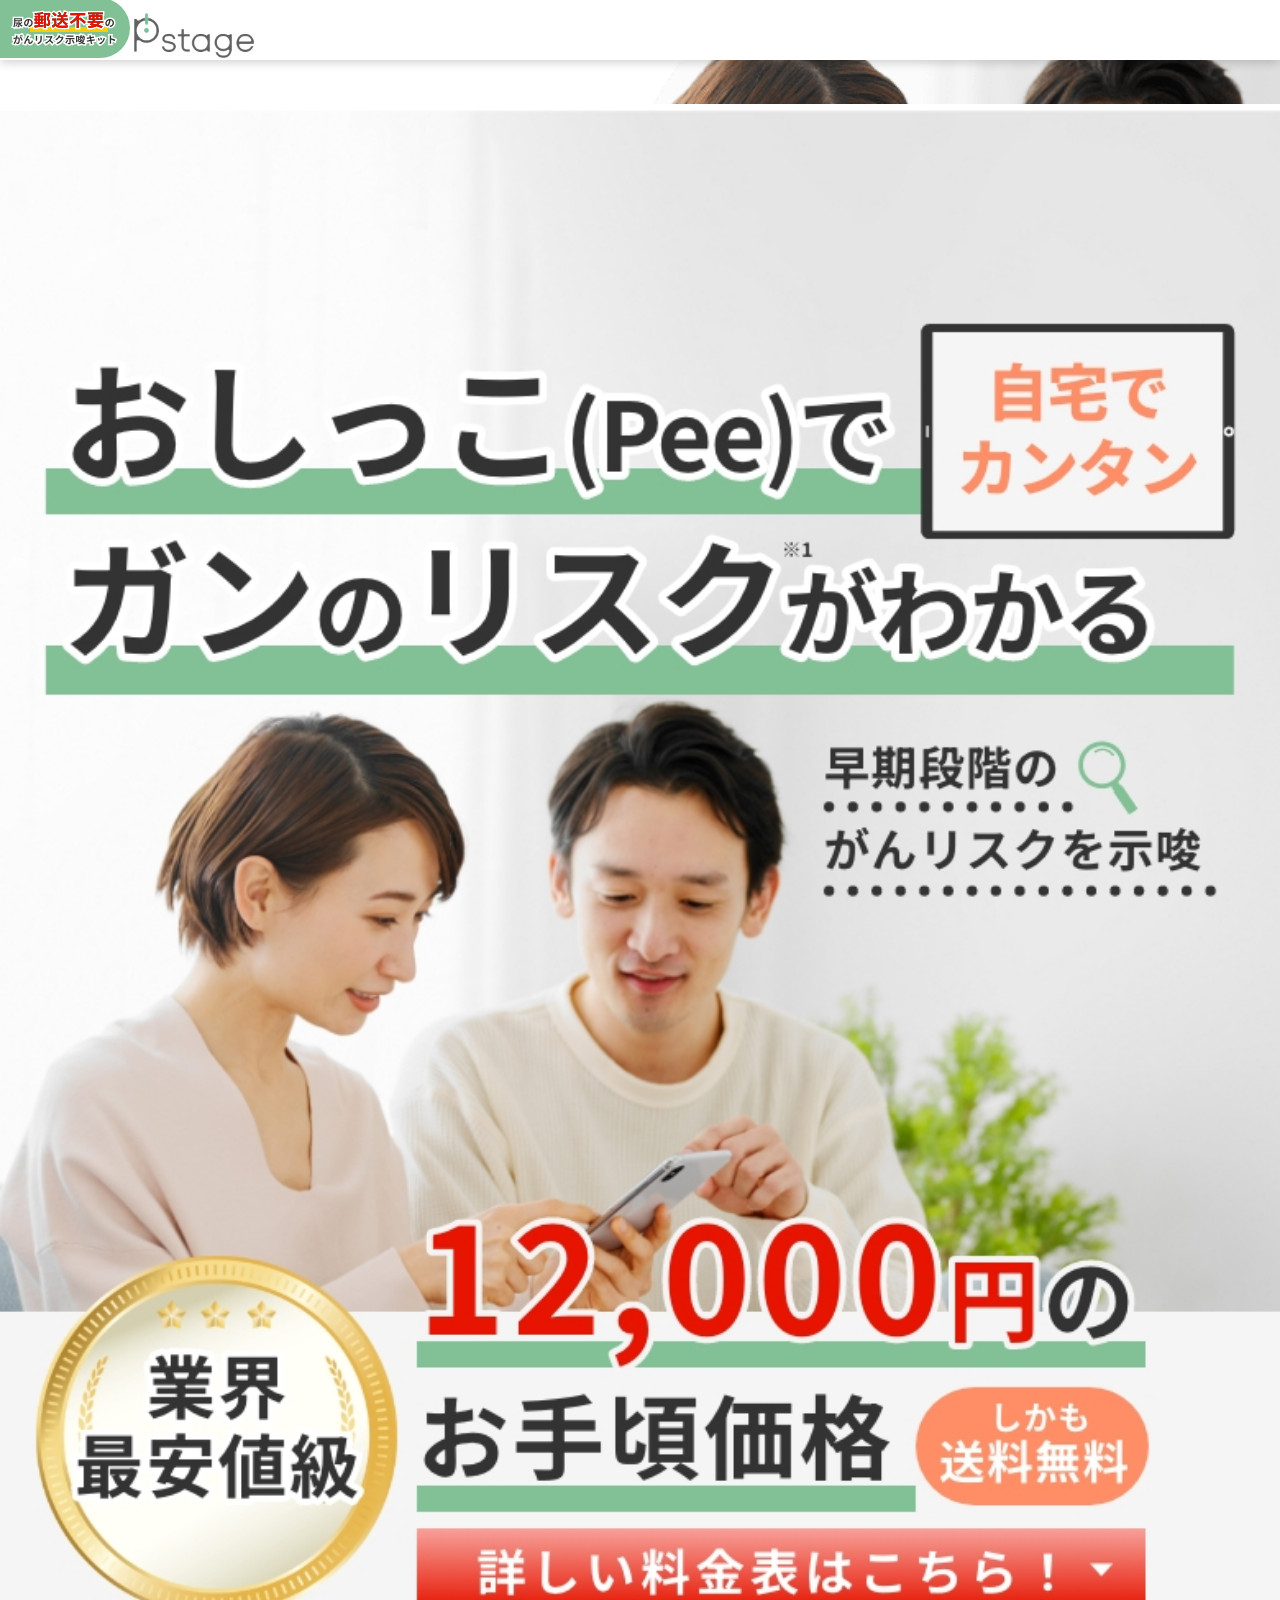
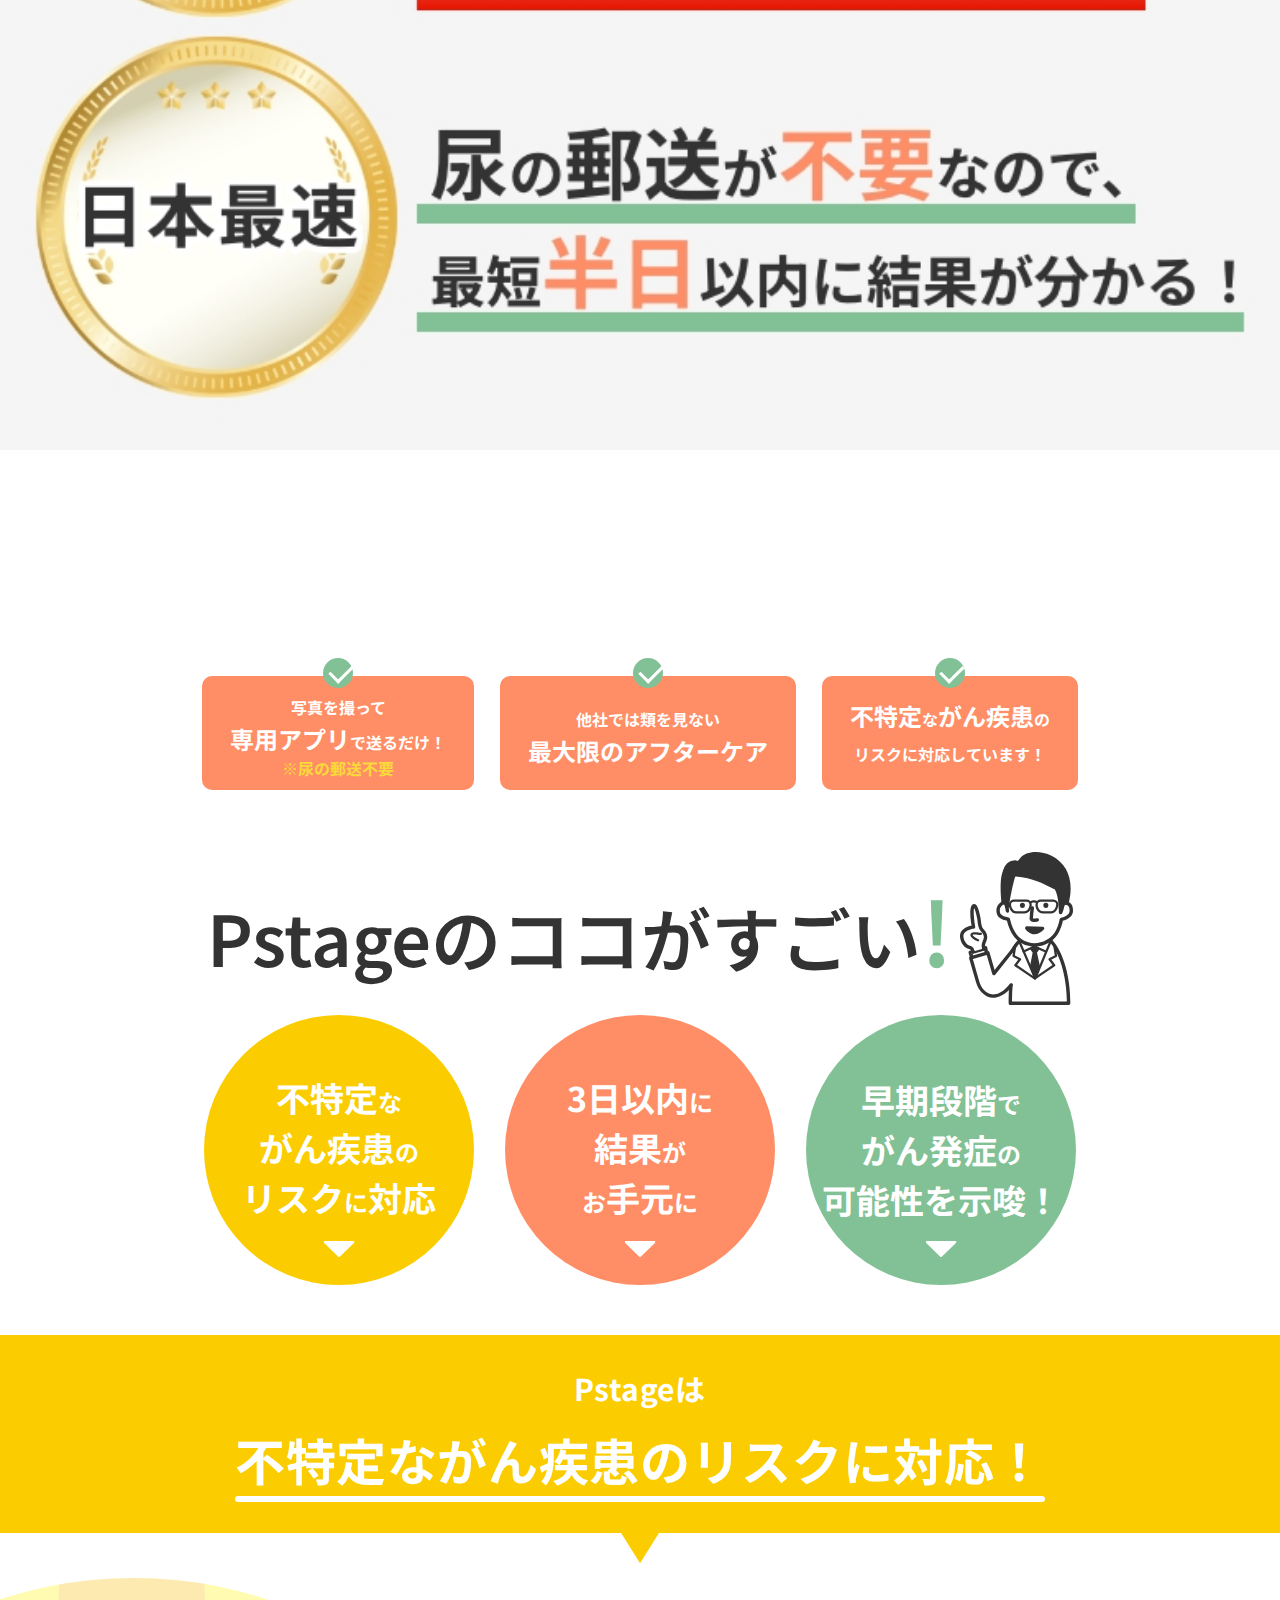
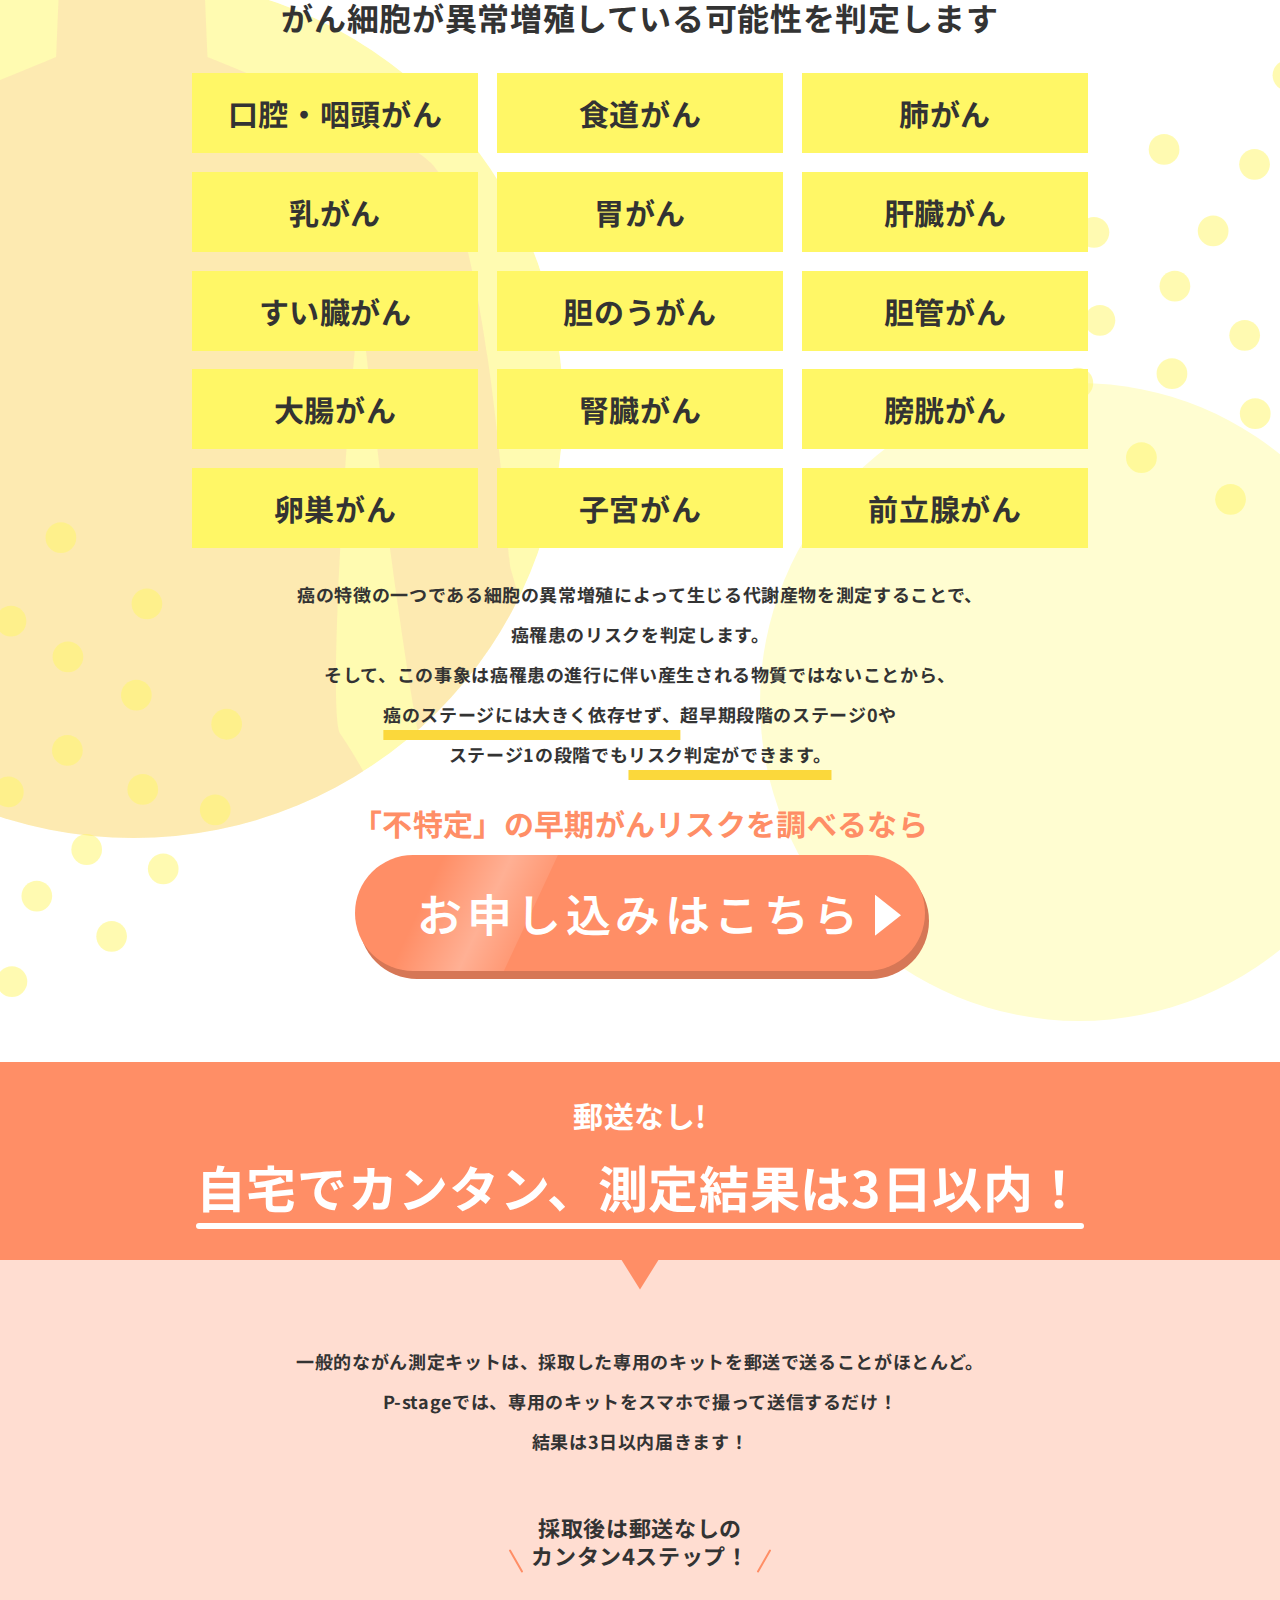
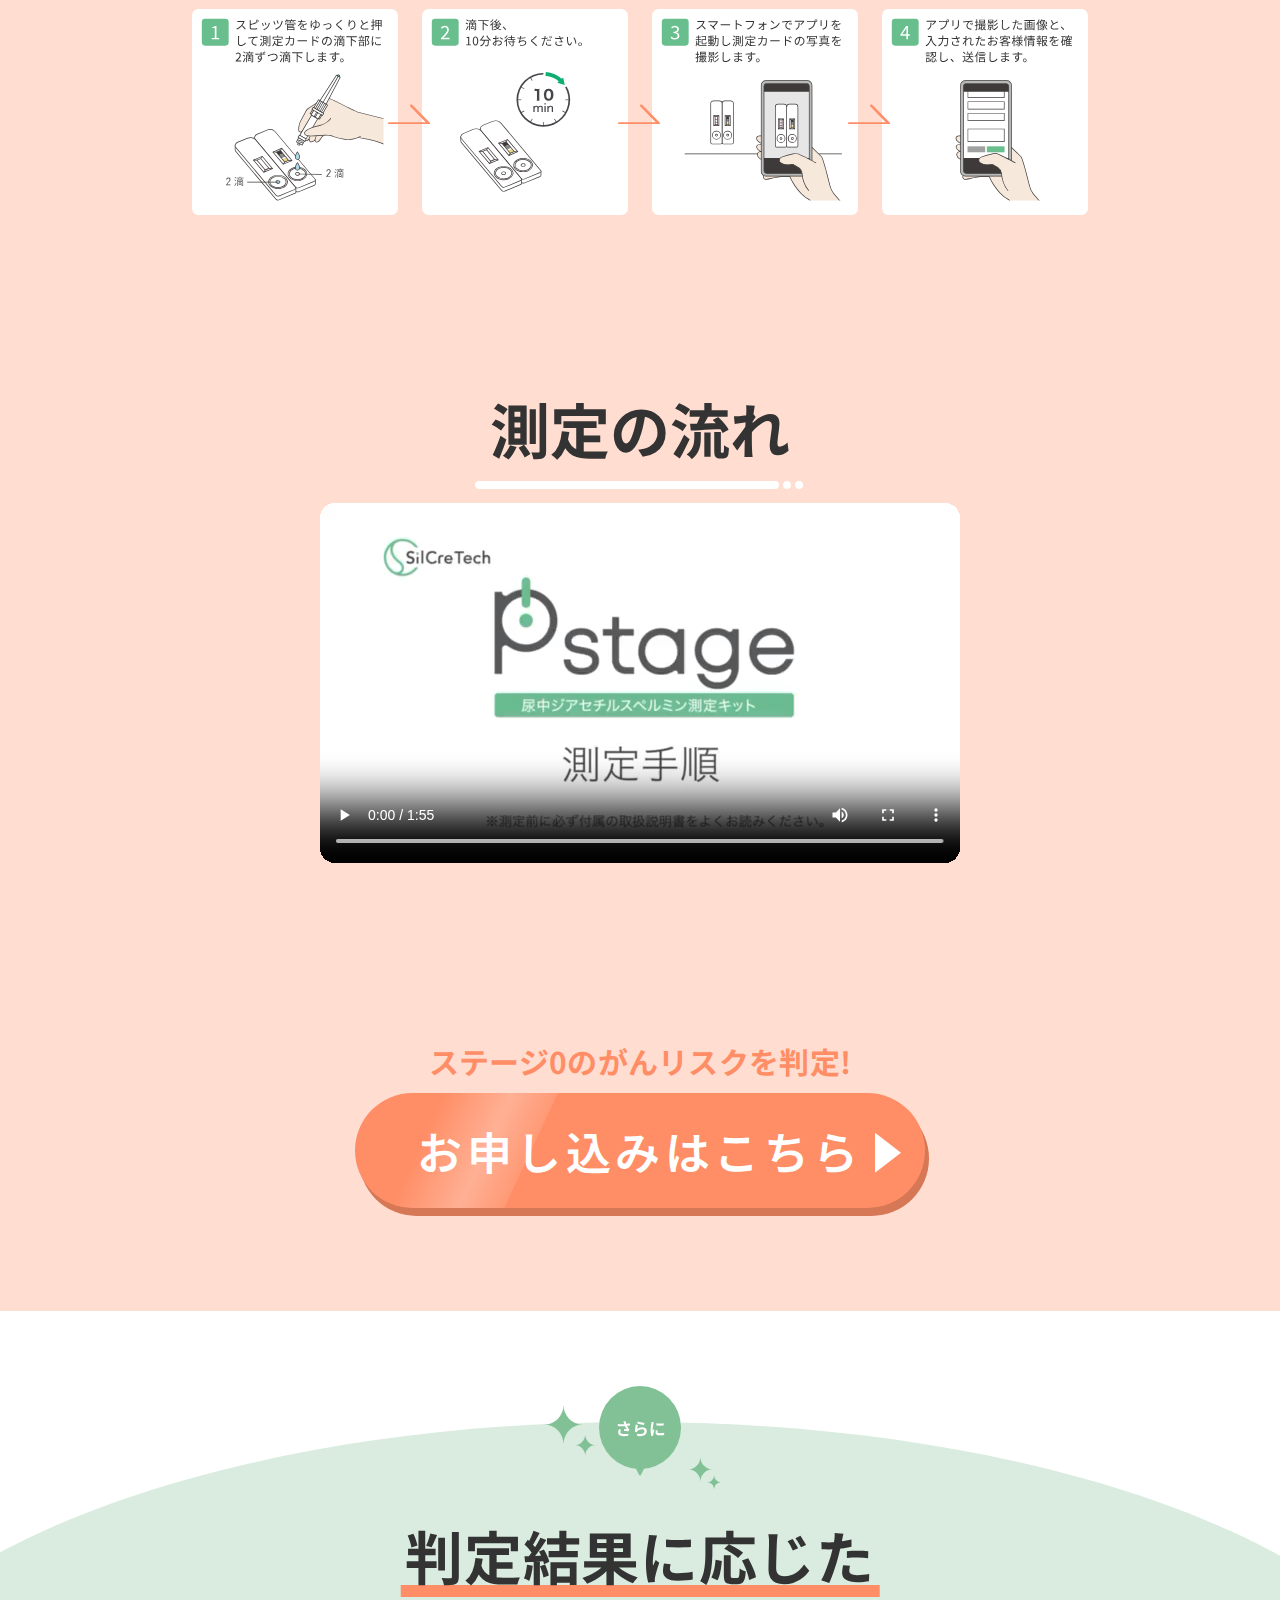
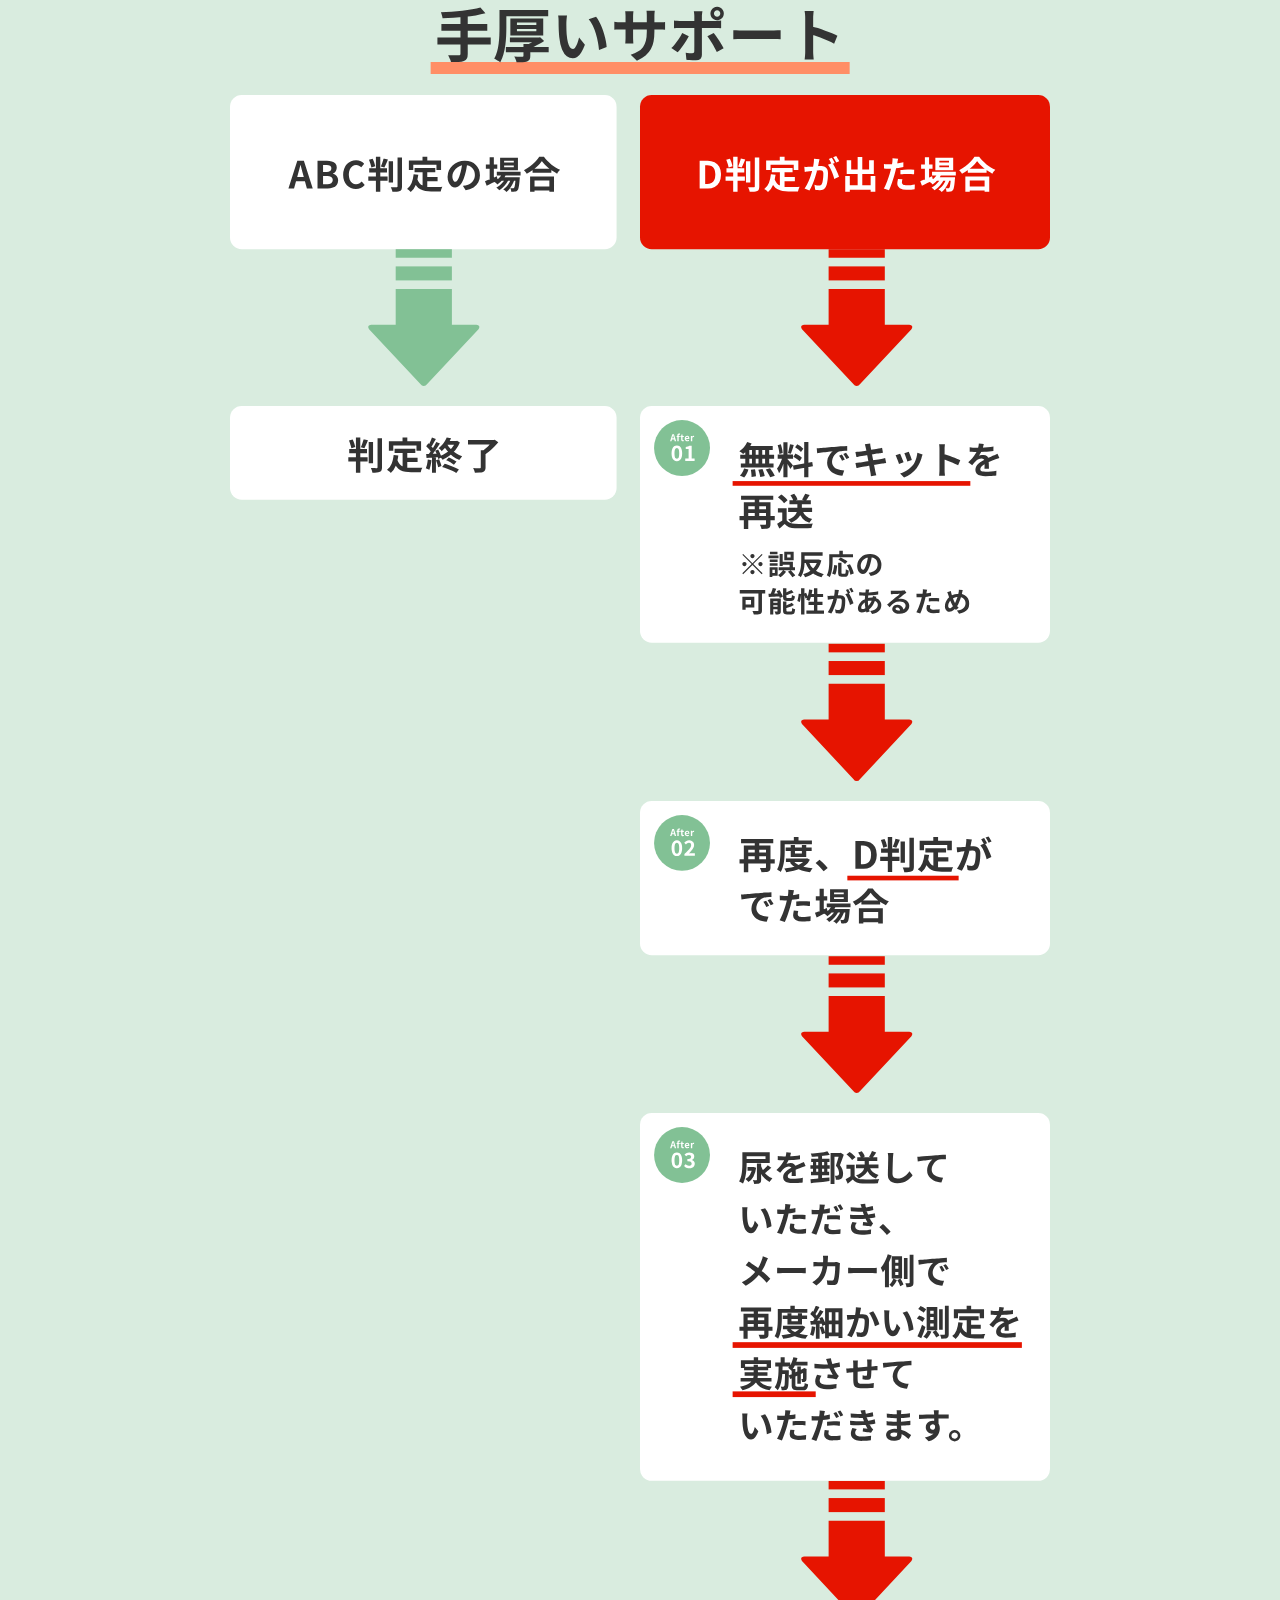
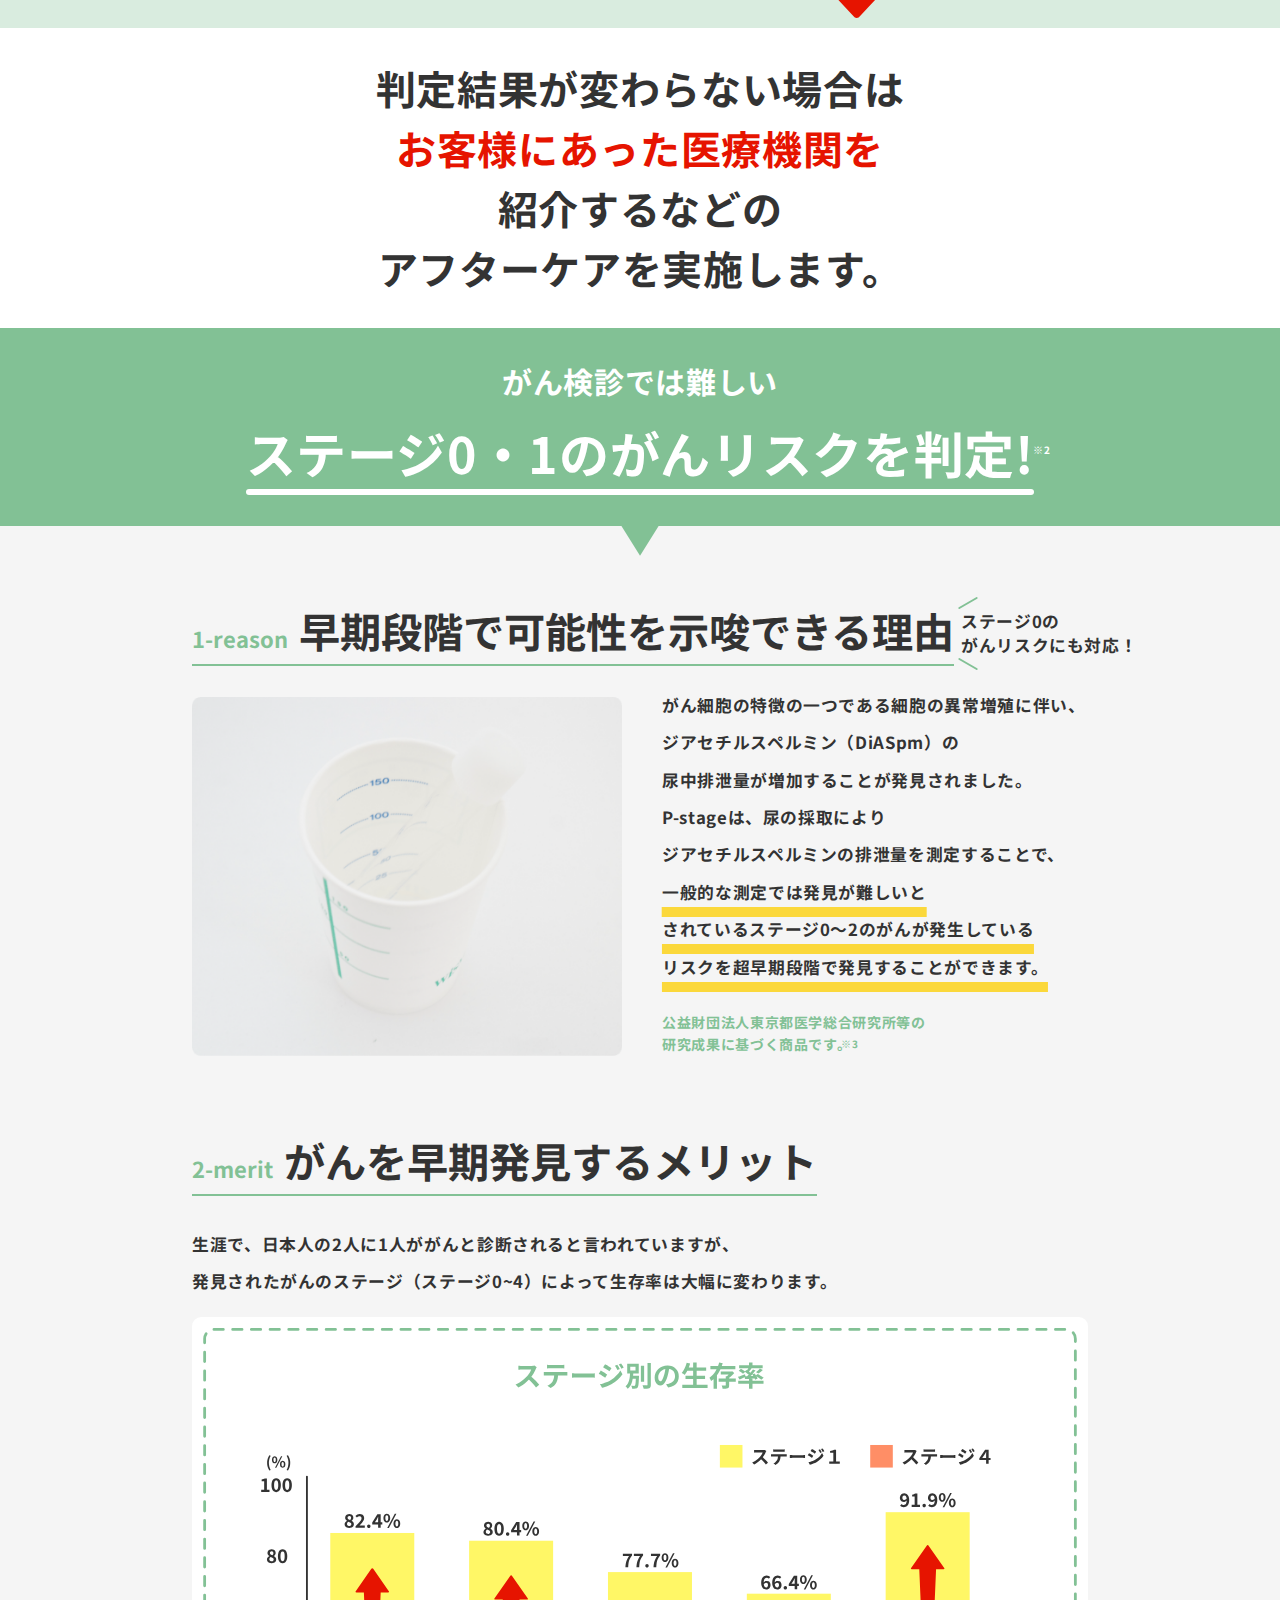
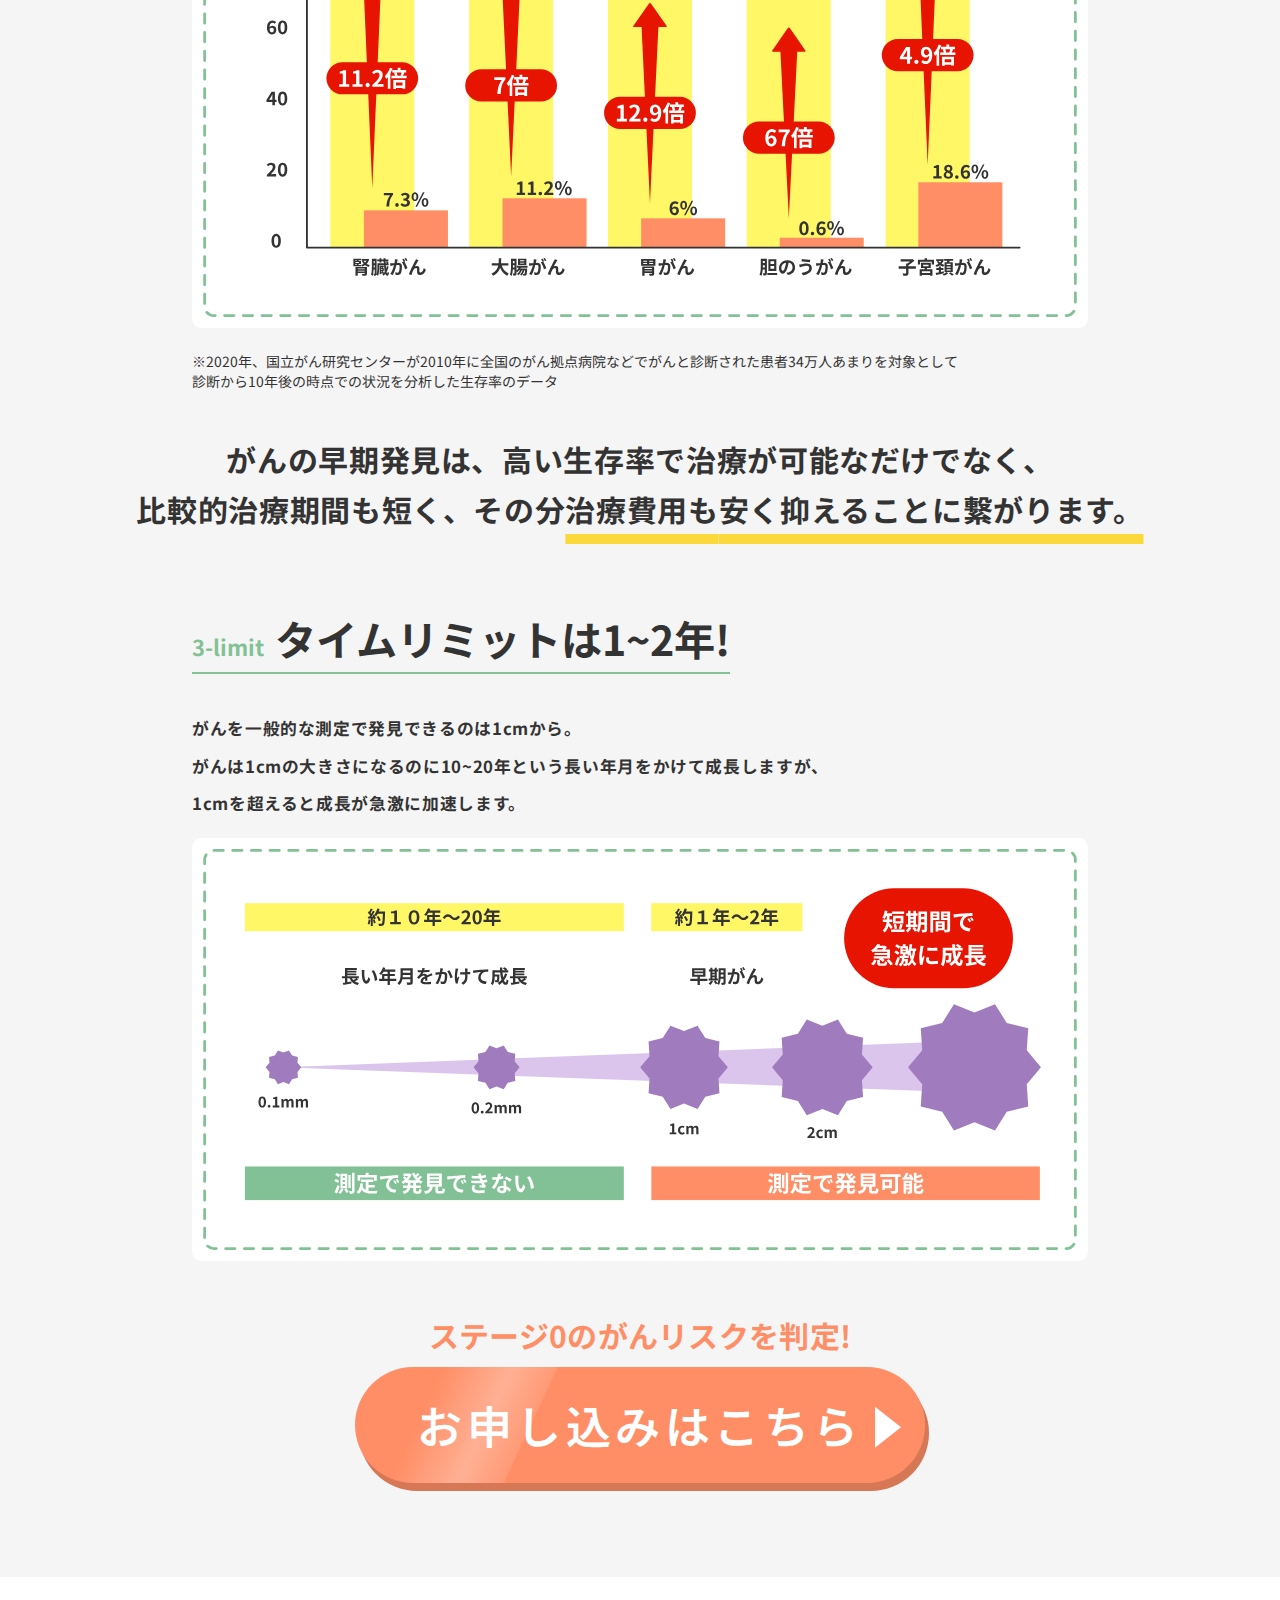
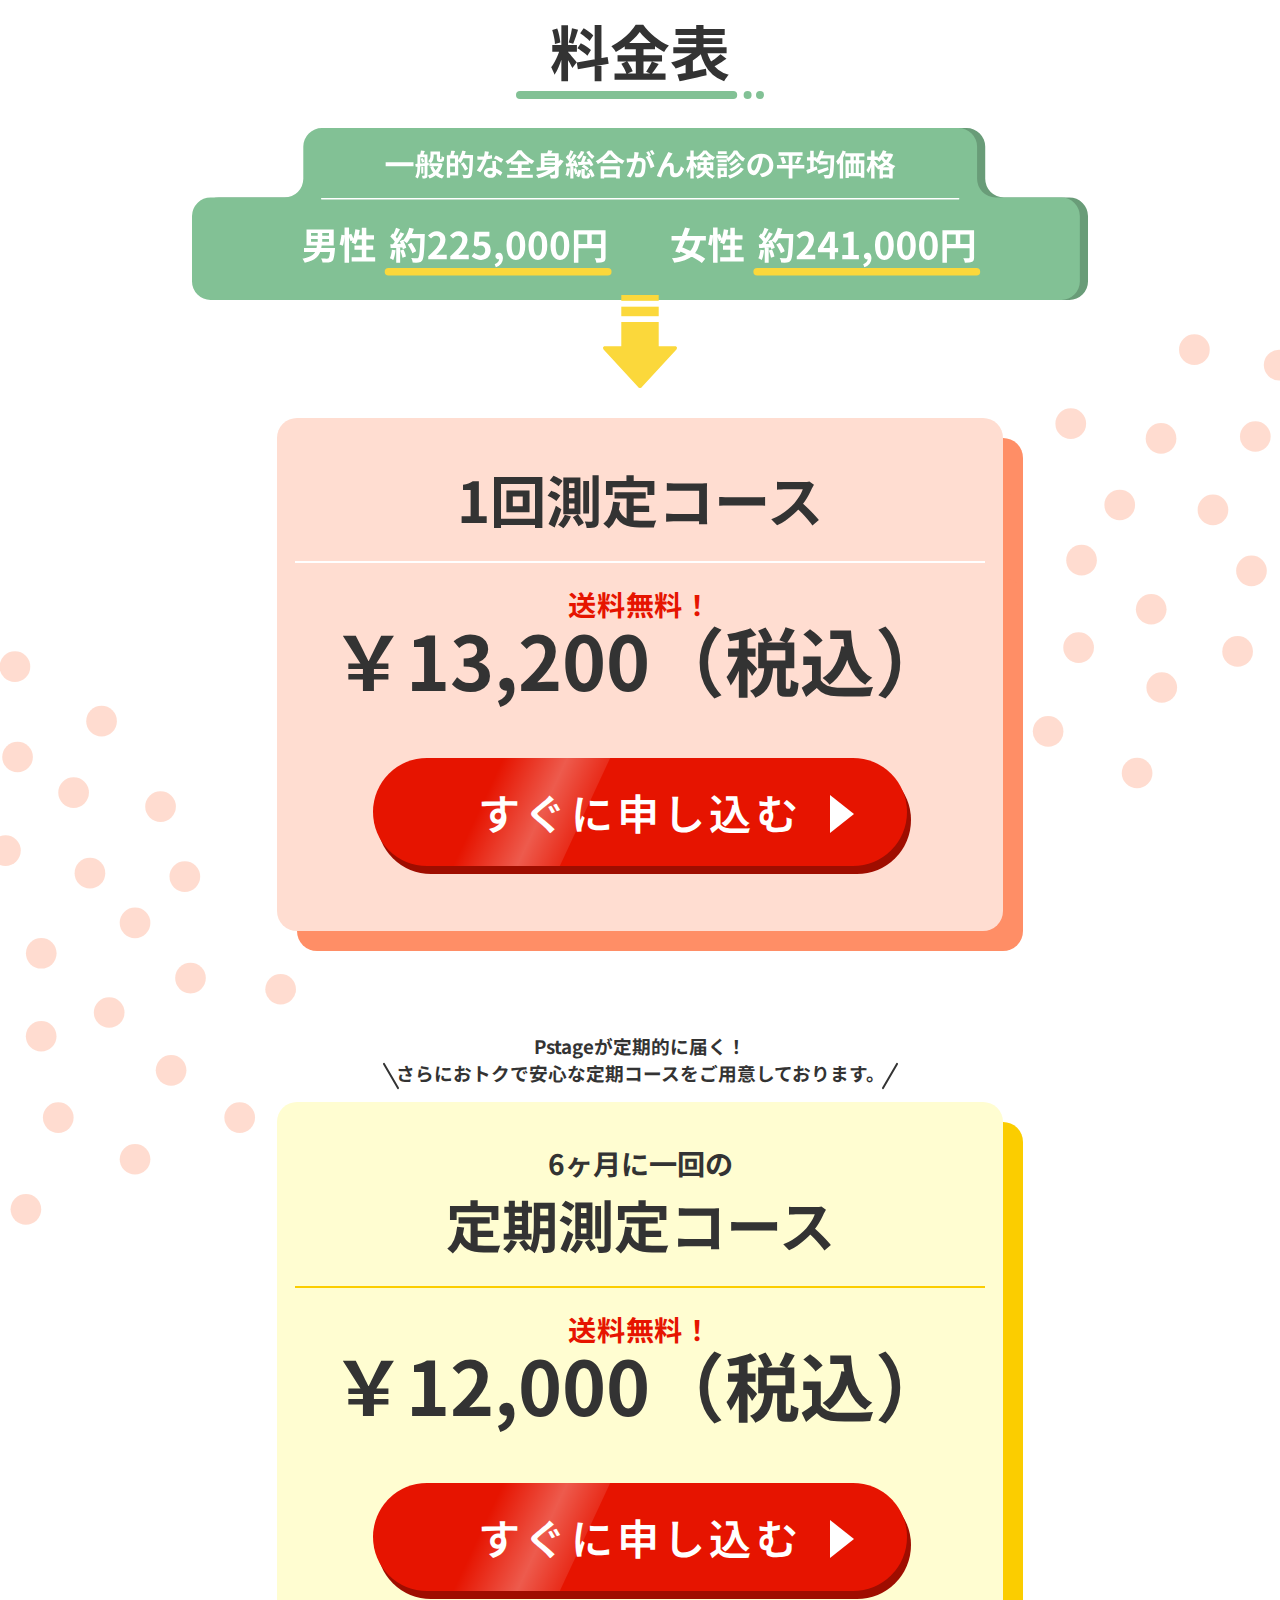
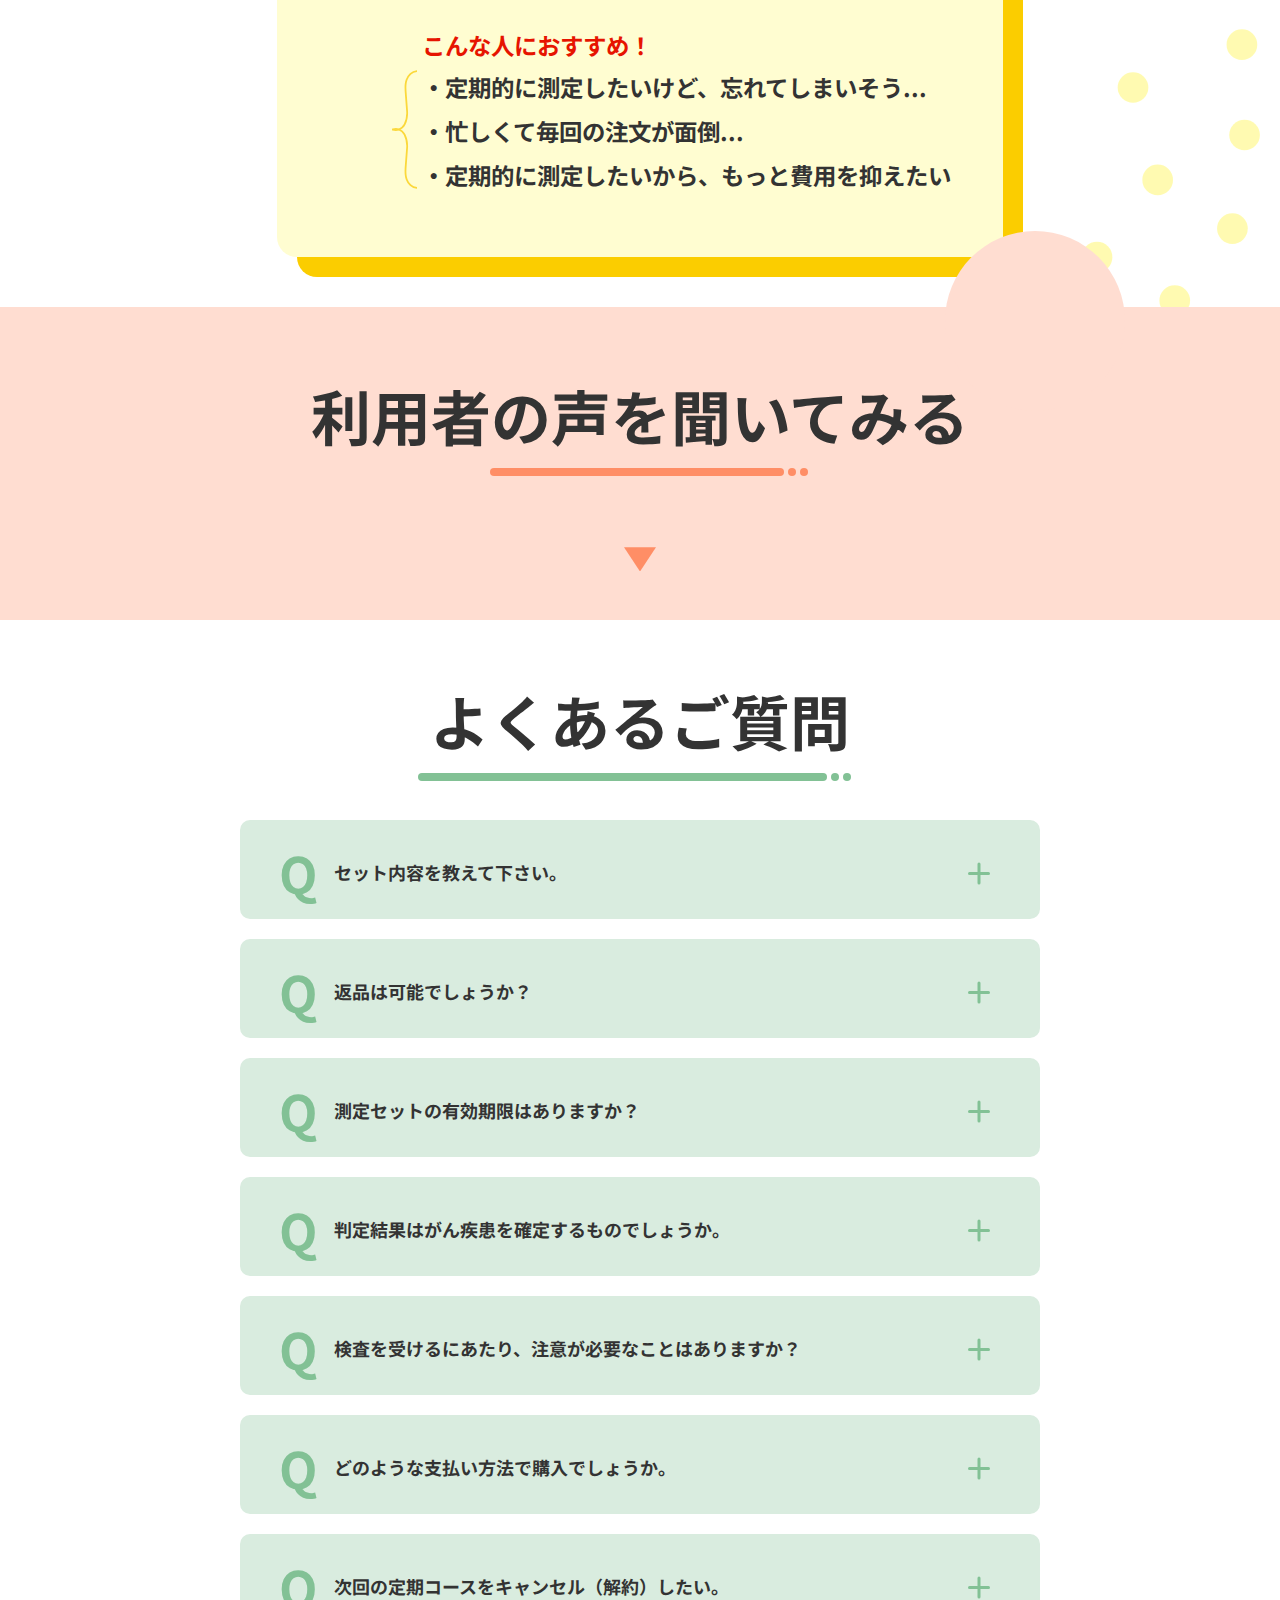
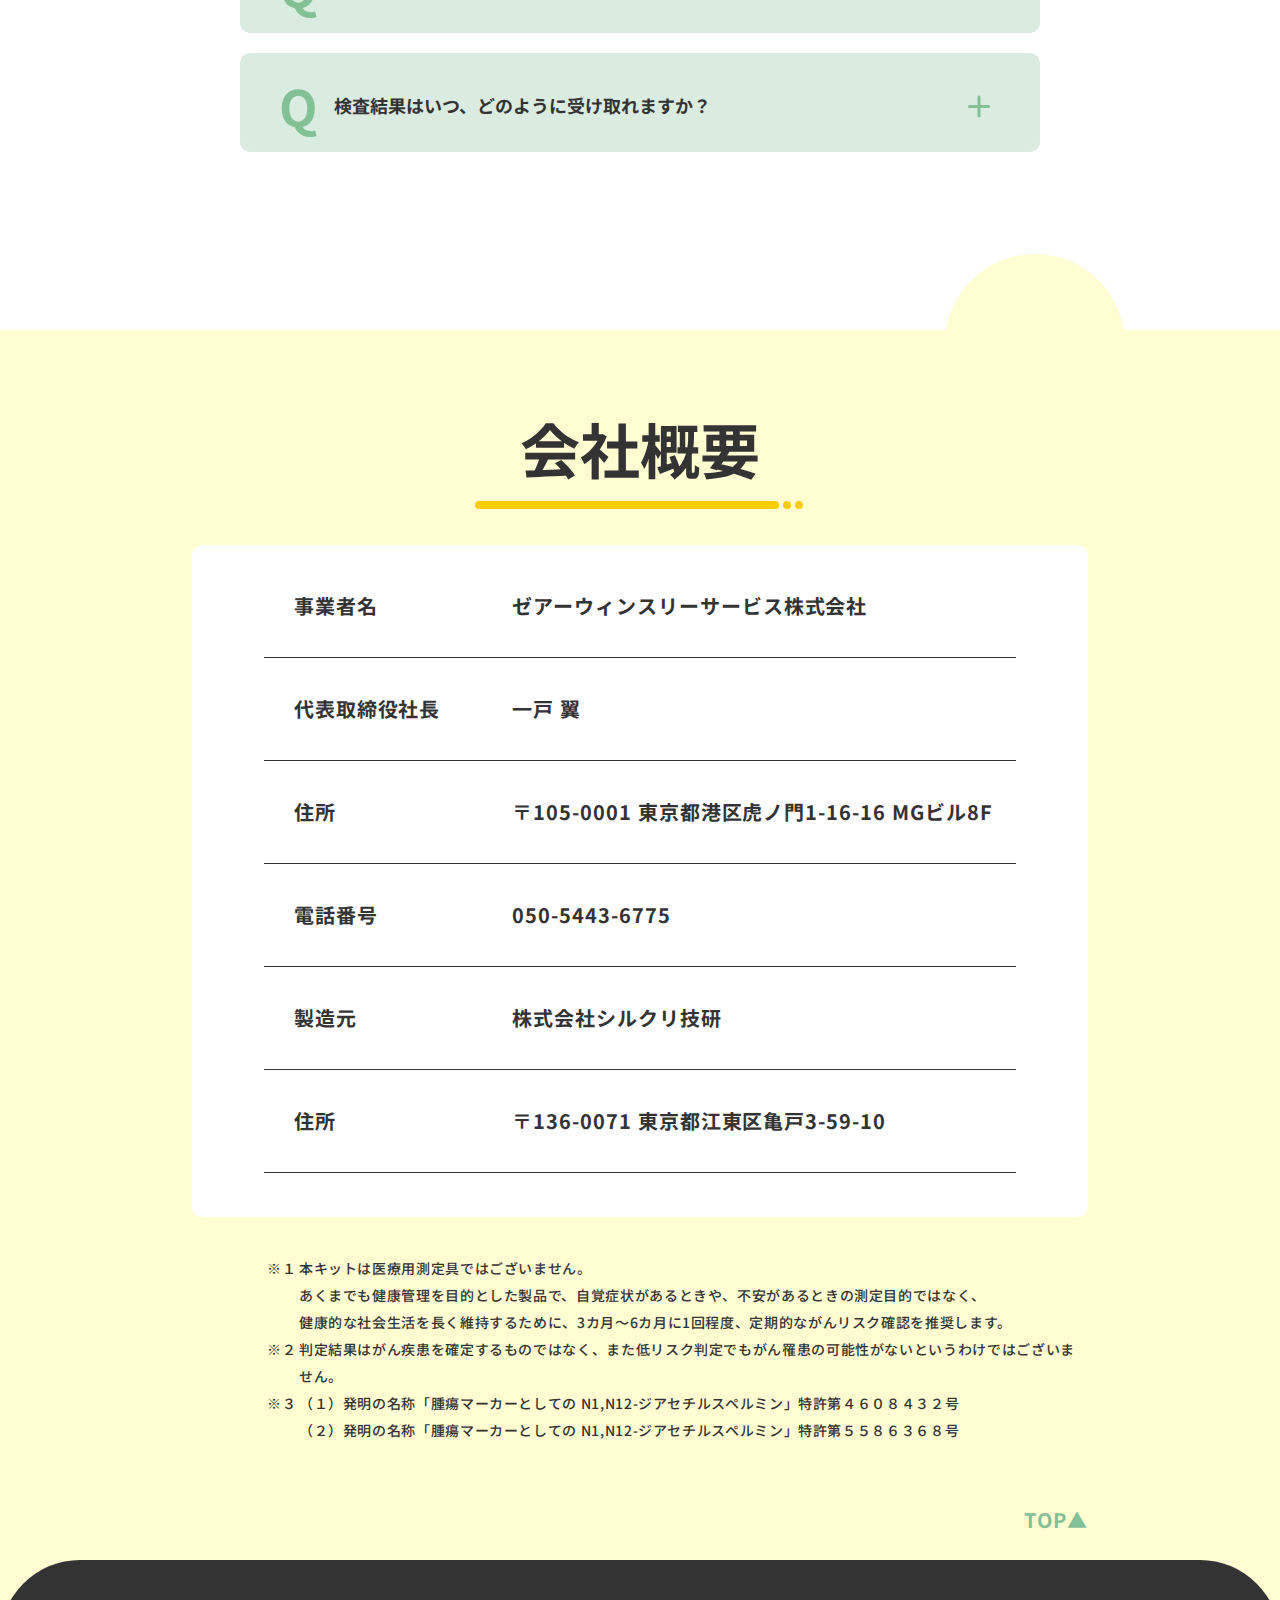
<file: public/index.html>
<!DOCTYPE html>
<html lang="ja">
    <head>
        <meta charset="utf-8">
        <meta name="viewport" content="width=device-width, initial-scale=1.0">
        <meta http-equiv="X-UA-Compatible" content="IE=edge,chrome=1">
        <title>Pstage | 自宅でカンタン！郵便いらずのがん検査キット</title>
        <link rel="icon" href="data:,">
        <!-- ogp -->
        <meta property="og:type" content="website">
        <meta property="og:title" content="Pstage | 自宅でカンタン！郵便いらずのがん検査キット">
        <meta property="og:description" content="P-stageは、採取した尿の郵送を必要としない唯一のがんリスク早期発見キットです。">
        <meta property="og:site_name" content="Pstage">
        <!-- <meta property="og:image" content="../images/common/ogp.jpg"> -->
        <!-- iOSの数字が青くなるのを防止する -->
        <meta name="format-detection" content="telephone=no" />
        <meta content="date=no" name="format-detection" />
        <!-- google font -->
        <link rel="preconnect" href="https://fonts.googleapis.com">
        <link rel="preconnect" href="https://fonts.gstatic.com" crossorigin>
        <link href="https://fonts.googleapis.com/css2?family=Noto+Sans+JP:wght@100..900&display=swap" rel="stylesheet">
        <!-- stylesheet -->
        <!-- <link rel="stylesheet" href="../css/reset.css">
        <link rel="stylesheet" href="../css/top.css">
        <link rel="stylesheet" href="../css/kv.css">
        <link rel="stylesheet" href="../css/feature.css">
        <link rel="stylesheet" href="../css/decision.css">
        <link rel="stylesheet" href="../css/flow.css">
        <link rel="stylesheet" href="../css/price.css">
        <link rel="stylesheet" href="../css/video.css">
        <link rel="stylesheet" href="../css/voice.css">
        <link rel="stylesheet" href="../css/faq.css"> -->
        <!-- Google Tag Manager -->
        <script>(function(w,d,s,l,i){w[l]=w[l]||[];w[l].push({'gtm.start':
                new Date().getTime(),event:'gtm.js'});var f=d.getElementsByTagName(s)[0],
            j=d.createElement(s),dl=l!='dataLayer'?'&l='+l:'';j.async=true;j.src=
            'https://www.googletagmanager.com/gtm.js?id='+i+dl;f.parentNode.insertBefore(j,f);
        })(window,document,'script','dataLayer','GTM-PJQRWF4J');</script>
        <!-- End Google Tag Manager -->
        <script src="https://code.jquery.com/jquery-3.7.1.js" integrity="sha256-eKhayi8LEQwp4NKxN+CfCh+3qOVUtJn3QNZ0TciWLP4=" crossorigin="anonymous"></script>
        <!-- <script src="../index.js"></script> -->
    <script defer src="vendors-node_modules_gsap_CSSRulePlugin_js-node_modules_gsap_ScrollTrigger_js-node_modules_gs-7662f8.7241b00cccd110d32919.js"></script><script defer src="index.e291ff8e32534e4a41a8.js"></script><link href="src_css_reset_css-src_css_top_css.13429810ac94dcf8074d.css" rel="stylesheet"><link href="index.518e48de27c73fe02460.css" rel="stylesheet"></head>
    <body>
    <!-- Google Tag Manager (noscript) -->
    <noscript><iframe src="https://www.googletagmanager.com/ns.html?id=GTM-PJQRWF4J"
                      height="0" width="0" style="display:none;visibility:hidden"></iframe></noscript>
    <!-- End Google Tag Manager (noscript) -->
        <header>
            <div class="header_inner">
                <div class="header_left">
                    <img src="img/header_catch.svg" alt="">
                    <a href="index.html"><img class="header_logo CTA" src="img/logo.svg" alt="Pstageのロゴ"></a>
                </div>
                <div class="hamburger_btn sp"><span></span><span></span><span></span></div>
                <div class="hamburger_menu">
                    <div class="upper_area">
                        <div class="hamburger_logo"><img src="img/hamburger_logo.svg" alt="ロゴ画像"></div>
                    </div>
                    <div class="hamburger_content">
                        <ul>
                            <li><a href="#kvPoint" class="hamburger_link"><span class="menu_text">Pstageのここがすごい！</span><span class="triangle_btn"></span></a></li>
                            <li><a href="#price" class="hamburger_link"><span class="menu_text">料金表</span><span class="triangle_btn"></span></a></li>
                            <li><a href="#voice" class="hamburger_link"><span class="menu_text">利用者の声</span><span class="triangle_btn"></span></a></li>
                            <li><a href="#faq" class="hamburger_link"><span class="menu_text">よくあるご質問</span><span class="triangle_btn"></span></a></li>
                            <li><a href="#company" class="hamburger_link"><span class="menu_text">会社概要</span><span class="triangle_btn"></span></a></li>
                        </ul>
                        <a href="#price" class="header_btn CTA hamburger_link">お申し込みはこちら<span class="triangle_btn"></span></a>
                    </div>
                </div>
            </div>
        </header>
        <main>
            <section id="kv">
                <div class="kv_back">
                    <img class="kv_back--main" src="img/kv_main.png" alt="イメージ画像">
                    <img class="back_deco back_deco--01 pc" src="img/kv_img_01.svg" alt="装飾">
                    <div class="back_deco back_deco--02"></div>
                    <div class="back_deco back_deco--03 pc"></div>
                </div>
                <img  class="kv_all" src="img/kv.jpg" alt="トップイメージ">
                <div class="CTA"><a class="kv_button" href="#price"></a></div>
                <div class="kv_wrapper">
                    <div class="kv_upper">
                        <!-- <div class="kv_upper_left">
                            <div class="kv_text01"><span class="text_deco_l"></span>ステージ0の<br>がんリスクにも対応<span class="text_deco_r"></span></div>
                            <div class="kv_text02">
                                <p class="pc">早期段階のがんリスクを示唆</p>
                                <img class="pc dotted" src="img/dotted_pc.svg" alt="">
                                <p class="sp_line01 sp">早期段階の</p>
                                <p class="sp_line02 sp">がんリスクを示唆</p>
                            </div>
                            <div class="kv_text03"><p>自宅<span class="small_text">で</span>カンタン！</p><p>おしっこ<span class="small_text">（Pee）</span><span class="small_text">で</span></p><p>がん<span class="small_text">の</span>リスク<span class="
                                annotation small_text">がわかる</span></p></div>
                            <h1><img class="kv_logo" src="img/logo.svg" alt=""></h1>
                        </div>
                        <div class="kv_upper_right CTA">
                            <a href="#price" class="kv_application">
                                <div class="kv_application_anime"></div>
                                <p>お申し込みは<br>こちら</p>
                            </a>
                        </div> -->
                    </div>
                    <div class="kv_middle">
                        <div class="kv_middle_item">
                            <p><span class="small_text">写真を撮って</span><br class="pc">専用アプリ<span class="small_text">で送るだけ！</span></p>
                            <span class="small_text" style="color: #FBD83B;">※尿の郵送不要</span>
                            <!-- <div class="smartphone_img"><img src="img/smartphone_01.svg" alt="スマートフォンの画像"></div> -->
                        </div>
                        <div class="kv_middle_item">
                            <p class="pc"><span class="small_text">他社では類を見ない</span><br class="pc">最大限のアフターケア</p>
                            <div class="only_sp_item sp">
                                <p class="newline"><span class="small_text">他社では<br>類を見ない</span></p>
                                <p>最大限のアフターケア</p>
                            </div>
                        </div>
                        <div class="kv_middle_item">
                            <p>不特定<span class="small_text">な</span>がん疾患<span class="small_text">の<br class="pc">リスクに対応しています！</span></p>
                        </div>
                    </div>
                    <div class="kv_bottom">
                        <!-- <p class="kv_overview">
                            Pstageは、採取した<br class="sp"><span class="underline">尿の郵送を必要としない</span><br>早期段階のがんリスクを示唆<br class="sp">するキットです。
                        </p> -->
                        <div class="CTA sp">
                            <a href="#price" class="btn cta_btn">
                                お申し込みはこちら<img src="img/arrow.svg" alt="arrow">
                            </a>
                        </div>
                        <div id="kvPoint" class="kv_point">
                            <p>Pstageのココがすごい<span class="green">!</span></p>
                            <img src="img/Doctor.svg" alt="お医者さんの画像">
                        </div>
                        <div class="kv_bottom_content CTA">
                            <a href="#decision">
                                <div class="kv_bottom_item yallow">
                                    <p>不特定<span class="small_text">な</span><br>がん疾患<span class="small_text">の</span><br>リスク<span class="small_text">に</span>対応</p>
                                    <img class="sankaku" src="img/sankaku.svg" alt="装飾">
                                </div>
                            </a>
                            <a href="#flow">
                                <div class="kv_bottom_item orange">
                                    <p>3日以内<span class="small_text">に</span><br>結果<span class="small_text">が</span><br><span class="small_text">お</span>手元<span class="small_text">に</span></p>
                                    <img class="sankaku" src="img/sankaku.svg" alt="装飾">
                                </div>
                            </a>
                            <a href="#feature">
                                <div class="kv_bottom_item green">
                                    <p>早期段階<span class="small_text">で</span><br>がん発症<span class="small_text">の</span><br>可能性を示唆！</p>
                                    <img class="sankaku" src="img/sankaku.svg" alt="装飾">
                                </div>
                            </a>
                        </div>
                    </div>
                </div>
            </section>
            <section id="decision">
                <div class="decision_back">
                    <img class="decision_back_01" src="img/decision_bg_01.svg" alt="背景画像">
                    <img class="decision_back_02" src="img/decision_bg_02.svg" alt="背景画像">
                    <img class="decision_back_03" src="img/decision_bg_03.svg" alt="背景画像">
                    <div class="decision_back_04"></div>
                </div>
                <div class="decision_headline headline">
                    <p>Pstageは</p>
                    <h2>不特定ながん疾患のリスクに対応！</h2>
                </div>
                <div class="decision_content">
                    <div class="decision_inner">
                        <div class="decision_upper">
                            <p class="decision_upper_text">がん細胞が<br class="sp">異常増殖している可能性を判定します</p>
                        </div>
                        <div class="decision_grid content_grid">
                            <div class="decision_item">口腔・咽頭がん</div>
                            <div class="decision_item">食道がん</div>
                            <div class="decision_item">肺がん</div>
                            <div class="decision_item">乳がん</div>
                            <div class="decision_item">胃がん</div>
                            <div class="decision_item">肝臓がん</div>
                            <div class="decision_item">すい臓がん</div>
                            <div class="decision_item">胆のうがん</div>
                            <div class="decision_item">胆管がん</div>
                            <div class="decision_item">大腸がん</div>
                            <div class="decision_item">腎臓がん</div>
                            <div class="decision_item">膀胱がん</div>
                            <div class="decision_item">卵巣がん</div>
                            <div class="decision_item">子宮がん</div>
                            <div class="decision_item">前立腺がん</div>
                        </div>
                        <p class="decision_bottom_text">
                            癌の特徴の一つである細胞の異常増殖に<br class="sp">よって生じる代謝産物を測定することで、<br>
                            癌罹患のリスクを判定します。<br>
                            そして、この事象は癌罹患の進行に伴い<br class="sp">産生される物質ではないことから、<br>
                            <span class="yallow_underline--bold">癌のステージには大きく依存せず、</span><br class="sp"><span class="yallow_underline--bold">超早期段階のステージ0や<br class="pc">ステージ1の段階でも</span><br class="sp"><span class="yallow_underline--bold">リスク判定ができます。</span>
                        </p>
                    </div>
                </div>
                <div class="cta_warpper">
                    <p class="cta_text">「不特定」の早期がんリスクを調べるなら</p>
                    <div class="CTA">
                        <a href="#price" class="btn cta_btn">
                            お申し込みはこちら<img src="img/arrow.svg" alt="arrow">
                        </a>
                    </div>
                </div>
            </section>
            <section id="flow">
                <div class="flow_headline headline">
                    <p>郵送なし!</p>
                    <h2>自宅でカンタン、測定結果は3日以内！</h2>
                </div>
                <div class="flow_grid content_grid">
                    <div class="flow_content">
                        <p class="flow_upper_text">
                            一般的ながん測定キットは、<br class="sp">採取した専用のキットを<br class="sp">郵送で送ることがほとんど。<br>
                            P-stageでは、<br class="sp">専用のキットをスマホで撮って送信するだけ！<br>
                            結果は3日以内届きます！
                        </p>
                        <h3 class="flow_upper_title">採取後は郵送なしの<br>カンタン4ステップ！</h3>
                        <div class="flow_figure">
                            <div class="flow_figure_item">
                                <img src="img/flow_01.svg" alt="スピッツ管をゆっくりと押して測定カードの滴下部に2滴ずつ滴下します。">
                            </div>
                            <div class="flow_figure_item">
                                <img src="img/flow_02.svg" alt="滴下後、10分お待ちください。">
                            </div>
                            <div class="flow_figure_item">
                                <img src="img/flow_03.svg" alt="スマートフォンでアプリを起動し測定カードの写真を撮影します。">
                            </div>
                            <div class="flow_figure_item">
                                <img src="img/flow_04.svg" alt="アプリで撮影した画像と、入力されたお客様情報を確認し、送信します。">
                            </div>
                        </div>
                        <div class="video_headline_wrapper">
                            <h2 class="video_headline">測定の流れ</h2>
                            <div class="head_underline">
                                <span class="line"></span>
                                <span class="dot"></span>
                                <span class="dot"></span>
                            </div>
                        </div>
                        <div class="video_wrapper">
                            <video playsinline controls src="img/Pstage_manual_movie_230630.mp4"></video>
                        </div>
                        <div class="cta_warpper">
                            <p class="cta_text">ステージ0<span class="small_text">の</span>がんリスク<span class="small_text">を判定!</span></p>
                            <div class="CTA">
                                <a href="#price" class="btn cta_btn">
                                    お申し込みはこちら<img src="img/arrow.svg" alt="arrow">
                                </a>
                            </div>
                        </div>
                        <!-- <div class="flow_support">
                            <div class="supprt_upper">
                                <p class="kirakira_text"><img class="kirakira_01" src="img/kirakira_01.svg" alt="">さらに<img class="kirakira_02" src="img/kirakira_02.svg" alt=""></p>
                                <h3>判定結果に応じた<br>手厚いサポート</h3>
                            </div>
                            <div class="step_content">
                                <ul class="step_list">
                                    <li class="step_item">
                                        <div class="numbering">
                                            <p class="upper">After</p>
                                            <p class="bottom">01</p>
                                        </div>
                                        <div class="text">
                                            <p>D判定が出た場合</p>
                                        </div>
                                    </li>
                                    <li class="step_item">
                                        <div class="numbering">
                                            <p class="upper">After</p>
                                            <p class="bottom">02</p>
                                        </div>
                                        <div class="text">
                                            <p><span class="bg_orange">無料でキットを再送</span><br>（誤反応の可能性があるため）</p>
                                        </div>
                                    </li>
                                    <li class="step_item">
                                        <div class="numbering">
                                            <p class="upper">After</p>
                                            <p class="bottom">03</p>
                                        </div>
                                        <div class="text">
                                            <p>再度、D判定が出た場合</p>
                                        </div>
                                    </li>
                                    <li class="step_item">
                                        <div class="numbering">
                                            <p class="upper">After</p>
                                            <p class="bottom">04</p>
                                        </div>
                                        <div class="text">
                                            <p>尿を郵送していただき、<br>メーカー側で<span class="bg_orange">再度細かい測定を<br>実施させていただきます。</span></p>
                                        </div>
                                    </li>
                                </ul>
                            </div>
                            <div class="supprt_bottom">
                                <p>判定結果が変わらない場合は<br>
                                    <span class="orange">お客様にあった医療機関</span>を<br>
                                    紹介するなどの<br class="sp">アフターケアを実施します。
                                </p>
                            </div>
                        </div> -->
                    </div>
                </div>
            </section>
            <section id="support">
                <div class="support_bg">
                    <picture>
                        <source srcset="img/video_bg_sp.svg" media="(max-width: 767px)"/>
                        <img src="img/video_bg.svg" alt="">
                    </picture>
                </div>
                <div class="supprt_upper">
                    <p class="kirakira_text"><img class="kirakira_01" src="img/kirakira_green.svg" alt=""><img src="img/support_hukidashi.svg" alt=""><img class="kirakira_02" src="img/kirakira_green.svg" alt=""></p>
                    <h3><span class="orange_underline--bold">判定結果に応じた</span><br><span class="orange_underline--bold">手厚いサポート</span></h3>
                </div>
                <div class="support_content">
                    <img class="support_content_img01" src="img/support01.svg" alt="">
                    <img class="support_content_img02" src="img/support02.svg" alt="">
                    <img class="support_content_img03" src="img/support03.svg" alt="">
                    <img class="support_content_img04" src="img/support04.svg" alt="">
                </div>
                <div class="support_bottom">
                    <p>判定結果が変わらない場合は<br>
                        <span style="color: #E61400;">お客様にあった医療機関を</span><br>
                        紹介するなどの<br>
                        アフターケアを実施します。
                    </p>
                </div>
                <div class="support_padding"></div>
            </section>
            <section id="feature">
                <div class="feature_headline headline">
                    <p>がん検診では難しい</p>
                    <h2 class="annotation">ステージ0・1のがんリスクを判定!</h2>
                </div>
                <div class="feature_grid content_grid">
                    <div class="feature_content">
                        <div class="feature_head">
                            <h3 class="feature_h3">
                                <p><span class="numbering">1-reason<br class="sp"></span></p>
                                <p class="main">早期段階で可能性を<br class="sp">示唆できる理由</p>
                            </h3>
                            <p class="speech">ステージ0の<br>がんリスクにも対応！</p>
                        </div>
                        <div class="reason_item">
                            <img src="img/feature_01.png" alt="尿採取の画像">
                            <div class="reason_desc">
                                <p class="reason_text">
                                    がん細胞の特徴の一つである細胞の異常増殖に伴い、<br class="pc">
                                    ジアセチルスペルミン（DiASpm）の<br>
                                    尿中排泄量が増加することが発見されました。<br>
                                    P-stageは、尿の採取により<br>
                                    ジアセチルスペルミンの排泄量を測定する<br class="sp">ことで、<br class="pc">
                                    <span class="yallow_underline--bold">一般的な測定では発見が難しいと</span><br>
                                    <span class="yallow_underline--bold">されているステージ0〜2のがんが発生している</span><br>
                                    <span class="yallow_underline--bold">リスクを超早期段階で発見することができます。</span>
                                </p>
                                <p class="reason_note annotation">
                                    公益財団法人東京都医学総合研究所等の<br>
                                    研究成果に基づく商品です。
                                </p>
                            </div>
                        </div>
                        <!-- <div class="graph_wrapper">
                            <picture>
                                <source srcset="img/graph_01_sp.svg" media="(max-width: 767px)"/>
                                <img src="img/graph_01.svg" alt="がん細胞の説明画像">
                            </picture>
                        </div> -->
                    </div>
                    <div class="feature_content">
                        <h3 class="feature_h3">
                            <span class="numbering">2-merit<br class="sp"></span>
                            <span class="main">がんを早期発見するメリット</span>
                        </h3>
                        <div class="merit_item">
                            <p class="merit_text">
                                生涯で、日本人の2人に1人ががんと<br class="sp">診断されると言われていますが、<br>
                                発見されたがんのステージ（ステージ0~4）に<br class="sp">よって生存率は大幅に変わります。
                            </p>
                        </div>
                        <div class="graph_wrapper">
                            <picture>
                                <source srcset="img/graph_02_sp.svg" media="(max-width: 767px)"/>
                                <img src="img/graph_02.svg" alt="がんのステージ別の生存率のグラフ">
                            </picture>
                        </div>
                        <small class="merit_caption">
                            ※2020年、国立がん研究センターが2010年に全国のがん拠点病院などでがんと診断された患者34万人あまりを対象として<br class="pc">
                            診断から10年後の時点での状況を分析した生存率のデータ
                        </small>
                        <div class="merit_bottom">
                            <p>
                                がんの早期発見は、<br class="sp">高い生存率で治療が可能なだけでなく、<br>
                                比較的治療期間も短く、<br class="sp">その分<span class="yallow_underline--bold">治療費用も</span><br class="sp"><span class="yallow_underline--bold">安く抑えることに繋がります。</span>
                            </p>
                        </div>
                    </div>
                    <div class="feature_content">
                        <h3 class="feature_h3">
                            <span class="numbering">3-limit<br class="sp"></span>
                            <span class="main">タイムリミットは1~2年!</span>
                        </h3>
                        <div class="limit_item">
                            <p class="limit_text">
                                がんを一般的な測定で発見できるのは1cmから。<br>
                                がんは1cmの大きさになるのに<br class="sp">10~20年という長い年月をかけて成長しますが、<br>
                                1cmを超えると成長が急激に加速します。</p>
                        </div>
                        <div class="graph_wrapper">
                            <picture>
                                <source srcset="img/graph_03_sp.svg" media="(max-width: 767px)"/>
                                <img src="img/graph_03.svg" alt="ガンの成長せについての図">
                            </picture>
                        </div>
                    </div>
                </div>
                <div class="cta_warpper">
                    <p class="cta_text">ステージ0<span class="small_text">の</span>がんリスク<span class="small_text">を判定!</span></p>
                    <div class="CTA">
                        <a href="#price" class="btn cta_btn">
                            お申し込みはこちら<img src="img/arrow.svg" alt="arrow">
                        </a>
                    </div>
                </div>
            </section>
            <!-- <section id="flow">
                <div class="flow_headline headline">
                    <p>郵送なし!</p>
                    <h2>自宅でカンタン、測定結果は3日以内！</h2>
                </div>
                <div class="flow_grid content_grid">
                    <div class="flow_content">
                        <p class="flow_upper_text">
                            一般的ながん測定キットは、<br class="sp">採取した専用のキットを<br class="sp">郵送で送ることがほとんど。<br>
                            P-stageでは、<br class="sp">専用のキットをスマホで撮って送信するだけ！<br>
                            結果は3日以内届きます！
                        </p>
                        <h3 class="flow_upper_title">採取後は郵送なしの<br>カンタン4ステップ！</h3>
                        <div class="flow_figure">
                            <div class="flow_figure_item">
                                <img src="img/flow_01.svg" alt="スピッツ管をゆっくりと押して測定カードの滴下部に2滴ずつ滴下します。">
                            </div>
                            <div class="flow_figure_item">
                                <img src="img/flow_02.svg" alt="滴下後、10分お待ちください。">
                            </div>
                            <div class="flow_figure_item">
                                <img src="img/flow_03.svg" alt="スマートフォンでアプリを起動し測定カードの写真を撮影します。">
                            </div>
                            <div class="flow_figure_item">
                                <img src="img/flow_04.svg" alt="アプリで撮影した画像と、入力されたお客様情報を確認し、送信します。">
                            </div>
                        </div>
                        <div class="cta_warpper">
                            <p class="cta_text">ステージ0<span class="small_text">の</span>がんリスク<span class="small_text">を判定!</span></p>
                            <div class="CTA">
                                <a href="#price" class="btn cta_btn">
                                    お申し込みはこちら<img src="img/arrow.svg" alt="arrow">
                                </a>
                            </div>
                        </div>
                        <div class="flow_support">
                            <div class="supprt_upper">
                                <p class="kirakira_text"><img class="kirakira_01" src="img/kirakira_01.svg" alt="">さらに<img class="kirakira_02" src="img/kirakira_02.svg" alt=""></p>
                                <h3>判定結果に応じた<br>手厚いサポート</h3>
                            </div>
                            <div class="step_content">
                                <ul class="step_list">
                                    <li class="step_item">
                                        <div class="numbering">
                                            <p class="upper">After</p>
                                            <p class="bottom">01</p>
                                        </div>
                                        <div class="text">
                                            <p>D判定が出た場合</p>
                                        </div>
                                    </li>
                                    <li class="step_item">
                                        <div class="numbering">
                                            <p class="upper">After</p>
                                            <p class="bottom">02</p>
                                        </div>
                                        <div class="text">
                                            <p><span class="bg_orange">無料でキットを再送</span><br>（誤反応の可能性があるため）</p>
                                        </div>
                                    </li>
                                    <li class="step_item">
                                        <div class="numbering">
                                            <p class="upper">After</p>
                                            <p class="bottom">03</p>
                                        </div>
                                        <div class="text">
                                            <p>再度、D判定が出た場合</p>
                                        </div>
                                    </li>
                                    <li class="step_item">
                                        <div class="numbering">
                                            <p class="upper">After</p>
                                            <p class="bottom">04</p>
                                        </div>
                                        <div class="text">
                                            <p>尿を郵送していただき、<br>メーカー側で<span class="bg_orange">再度細かい測定を<br>実施させていただきます。</span></p>
                                        </div>
                                    </li>
                                </ul>
                            </div>
                            <div class="supprt_bottom">
                                <p>判定結果が変わらない場合は<br>
                                    <span class="orange">お客様にあった医療機関</span>を<br>
                                    紹介するなどの<br class="sp">アフターケアを実施します。
                                </p>
                            </div>
                        </div>
                    </div>
                </div>
            </section> -->
            <section id="price">
                <div class="price_bg pc">
                    <img class="price_bg_01" src="img/price_bg_01.svg" alt="装飾">
                    <img class="price_bg_02" src="img/price_bg_02.svg" alt="装飾">
                    <img class="price_bg_03" src="img/price_bg_03.svg" alt="装飾">
                </div>
                <div class="price_head_wrapper">
                    <h2 class="price_headline">料金表</h2>
                    <picture>
                        <source srcset="img/price_underline_sp.svg" media="(max-width: 767px)"/>
                        <img src="img/price_underline.svg" alt="装飾">
                    </picture>
                </div>
                <div class="price_grid content_grid">
                    <div class="price_content">
                        <div class="price_upper">
                            <picture>
                                <source srcset="img/price_img_01_sp.svg" media="(max-width: 767px)"/>
                                <img src="img/price_img_01.svg" alt="一般的な全身総合がん検診の平均価格の画像">
                            </picture>
                            <img class="price_upper_arraow" src="img/arraw_03.svg" alt="矢印">
                        </div>
                        <div class="course_wrapper">
                            <div class="single_course course">
                                <div class="course_title"><h3>1回測定コース</h3></div>
                                <div class="white_border"></div>
                                <div class="course_content">
                                    <p class="sub">送料無料！</p>
                                    <p class="main underline_anime_01">￥13,200（税込）</p>
                                    <!-- <a href="https://square.link/u/5dfJBN5W" target="_blank" class="black_btn_wrapper">
                                        <div class="btn black_btn">
                                            すぐに申し込む<img src="../images/arrow.svg" alt="arrow">
                                        </div>
                                    </a> -->
                                    <div class="cta_warpper price_cta">
                                        <div class="">
                                            <a href="https://square.link/u/5dfJBN5W" class="btn cta_btn red_btn" target="_blank">
                                                すぐに申し込む<img src="img/arrow.svg" alt="arrow">
                                            </a>
                                        </div>
                                    </div>
                                </div> 
                            </div>
                            <p class="course_decoration_text">Pstageが定期的に届く！<br>さらにおトクで安心な<br class="sp">定期コースをご用意しております。</p>
                            <div class="subsc_course course">
                                <div class="course_title">
                                    <p>6ヶ月に一回の</p>
                                    <h3>定期測定コース</h3>
                                </div>
                                <div class="yallow_border"></div>
                                <div class="course_content">
                                    <p class="sub">送料無料！</p>
                                    <p class="main yallow underline_anime_02">￥12,000（税込）</p>
                                    <!-- <a href="https://square.link/u/Ticwq4j7" target="_blank" class="black_btn_wrapper">
                                        <div class="btn black_btn">
                                            すぐに申し込む<img src="../images/arrow.svg" alt="arrow">
                                        </div>
                                    </a> -->
                                    <div class="cta_warpper price_cta">
                                        <div class="">
                                            <a href="https://square.link/u/Ticwq4j7" class="btn cta_btn red_btn" target="_blank">
                                                すぐに申し込む<img src="img/arrow.svg" alt="arrow">
                                            </a>
                                        </div>
                                    </div>
                                    <!-- <div class="course_middle">
                                        <img src="img/course_deco_02.svg" alt="定期測定コース限定特典">
                                        <p class="pc">判定結果によってメーカーから<br>
                                            医療機関での検査を<br class="sp">推奨させていただいた場合、<br>
                                            検査費用の最大<span class="red_text"><span class="large_text">10万円</span>分</span>を<br class="sp">お支払いします。</p>
                                        <p class="sp">判定結果によってメーカーから<br>
                                            医療機関での検査を<br class="sp">推奨させていただいた場合、<br>
                                            検査費用の最大<span class="large_text red_text">10万円</span>分を<br class="sp">お支払いします。</p>
                                    </div> -->
                                    <div class="course_bottom">
                                        <p class="course_bottom_title">こんな人におすすめ！</p>
                                        <div class="course_bottom_content">
                                            <ol>
                                                <li>・定期的に測定したいけど、忘れてしまいそう...</li>
                                                <li>・忙しくて毎回の注文が面倒...</li>
                                                <li>・定期的に測定したいから、もっと費用を抑えたい</li>
                                            </ol>
                                        </div>
                                    </div>
                                </div> 
                                <img class="subsc_course_hukidashi" src="img/course_deco_01.svg" alt="1200円お得">
                            </div>
                        </div>
                    </div>
                </div>
            </section>
            <section id="voice">
                <div class="voice_wrapper">
                    <div class="content_grid voice_grid">
                        <div class="voice_content">
                            <div class="voice_head_wrapper">
                                <h2 class="voice_headline">利用者の声を聞いてみる</h2>
                                <div class="head_underline voice_underline">
                                    <span class="line"></span>
                                    <span class="dot"></span>
                                    <span class="dot"></span>
                                </div>
                                <div class="voice_btn_wrapper">
                                    <span class="voice_btn"></span>
                                </div> 
                            </div>
                            <div class="voice_flex">
                                <div class="voice_item">
                                    <div class="voice_img">
                                        <img src="img/voice_01.svg" alt="40代男性の画像">
                                        <p>40代男性</p>
                                    </div>
                                    <div class="voice_text">
                                        <p>
                                            写真を送るだけで、早期がんリスクを調べることができ、とても便利でした！<br>
                                            翌日に検査結果を送っていただきリスクなし判定をもらい、安心して毎日を過ごしています。<br>
                                            定期的に実施しようと思っています。
                                        </p>
                                    </div>
                                </div>
                                <div class="voice_item">
                                    <div class="voice_img">
                                        <img src="img/voice_02.svg" alt="30代女性の画像">
                                        <p>30代女性</p>
                                    </div>
                                    <div class="voice_text">
                                        <p>
                                            尿の郵送をしなくてもいいところがとても便利で、使わせてもらいました。<br>
                                            検査結果も問題なく、不安が払拭されました。<br>
                                            この金額で早期がんのリスク判定ができるならとても安いと思うので購入して良かったです。
                                        </p>
                                    </div>
                                </div>
                            </div>
                        </div>
                    </div>
                </div>
            </section>
            <section id="faq">
                <div class="faq_wrapper">
                    <div class="content_grid faq_grid">
                        <div class="faq_content">
                            <div class="faq_head_wrapper">
                                <h2 class="faq_headline">よくあるご質問</h2>
                                <div class="head_underline faq_underline">
                                    <span class="line"></span>
                                    <span class="dot"></span>
                                    <span class="dot"></span>
                                </div>
                            </div>
                            <div class="faq_flex">
                                <div class="faq_item">
                                    <div class="faq_item_left">
                                        <div class="faq_line faq_question">
                                            <p>セット内容を教えて下さい。</p>
                                        </div>
                                        <div class="faq_line faq_answer">
                                            <p>専用のキット提出袋、採尿カップ、採尿シート、スポイト、容器、保冷剤、P-stage手順書になります。</p>
                                        </div>
                                    </div>
                                    <div class="faq_item_right">
                                        <span class="faq_mark"></span>
                                    </div>
                                </div>
                                <div class="faq_item">
                                    <div class="faq_item_left">
                                        <div class="faq_line faq_question">
                                            <p>返品は可能でしょうか？</p>
                                        </div>
                                        <div class="faq_line faq_answer">
                                            <p>申し訳ございません。返品は受け付けておりません。
                                                セット内容に不備があった場合は再送いたしますのでご連絡ください。
                                            </p>
                                        </div>
                                    </div>
                                    <div class="faq_item_right">
                                        <span class="faq_mark"></span>
                                    </div>
                                </div>
                                <div class="faq_item">
                                    <div class="faq_item_left">
                                        <div class="faq_line faq_question">
                                            <p>測定セットの有効期限はありますか？</p>
                                        </div>
                                        <div class="faq_line faq_answer">
                                            <p>測定セットの有効期限は、ご自宅にキットが到着した日より１ヶ月となります。
                                                余裕を持ってご測定いただき、指定の方法でご提出をお願いいたします。</p>
                                        </div>
                                    </div>
                                    <div class="faq_item_right">
                                        <span class="faq_mark"></span>
                                    </div>
                                </div>
                                <div class="faq_item">
                                    <div class="faq_item_left">
                                        <div class="faq_line faq_question">
                                            <p>判定結果はがん疾患を確定するものでしょうか。</p>
                                        </div>
                                        <div class="faq_line faq_answer">
                                            <p>当商品は、医療用測定具ではありません。<br class="pc">
                                                あくまでも健康管理を目的とした製品で、自覚症状や不安があるときの測定目的ではなく、健康的な社会生活を
                                                長く維持するために、3カ月～6カ月に1回程度、
                                                定期的ながんリスク確認を推奨します。<br class="pc">
                                                判定結果はがん疾患を確定するものではなく、
                                                また低リスク判定でもがん罹患の可能性がない
                                                というわけではございません。</p>
                                        </div>
                                    </div>
                                    <div class="faq_item_right">
                                        <span class="faq_mark"></span>
                                    </div>
                                </div>
                                <div class="faq_item">
                                    <div class="faq_item_left">
                                        <div class="faq_line faq_question">
                                            <p>検査を受けるにあたり、注意が必要なことはありますか？</p>
                                        </div>
                                        <div class="faq_line faq_answer">
                                            <p>以下の場合、正しく結果が出ない場合がございます。<br>
                                                ▼次の場合は別日に採尿をお願いします。<br>
                                                ・体調がすぐれないとき<br>
                                                ・普段と体調様子が異なるとき<br>
                                                ・生理中<br>
                                                ・妊娠中<br>
                                                ▼採尿前日から控えた方がいいもの<br>
                                                ・貝類<br>
                                                ・大豆</p>
                                        </div>
                                    </div>
                                    <div class="faq_item_right">
                                        <span class="faq_mark"></span>
                                    </div>
                                </div>
                                <div class="faq_item">
                                    <div class="faq_item_left">
                                        <div class="faq_line faq_question">
                                            <p>どのような支払い方法で購入でしょうか。</p>
                                        </div>
                                        <div class="faq_line faq_answer">
                                            <p>クレジットカード決済のみとなります。</p>
                                        </div>
                                    </div>
                                    <div class="faq_item_right">
                                        <span class="faq_mark"></span>
                                    </div>
                                </div>
                                <div class="faq_item">
                                    <div class="faq_item_left">
                                        <div class="faq_line faq_question">
                                            <p>次回の定期コースをキャンセル（解約）したい。</p>
                                        </div>
                                        <div class="faq_line faq_answer">
                                            <p>次回請求の1ヶ月前までにサブスクリプション登録時に送信されるメール内の「管理する」をクリックし、
                                                表示される「サブスクリプションをキャンセル」から設定をおこなってください。
                                                検査キット発送後のキャンセル（解約）は、
                                                次回発送分からキャンセル対応となります。<br>
                                                ※１回測定コースの場合、発送後のキャンセルは不可
                                                また、定期測定コース限定特典につきましても
                                                キャンセル（解約）の申し込み日をもって特典のご提供は終了となります。</p>
                                        </div>
                                    </div>
                                    <div class="faq_item_right">
                                        <span class="faq_mark"></span>
                                    </div>
                                </div>
                                <div class="faq_item">
                                    <div class="faq_item_left">
                                        <div class="faq_line faq_question">
                                            <p>検査結果はいつ、どのように受け取れますか？</p>
                                        </div>
                                        <div class="faq_line faq_answer">
                                            <p>▼検査の流れ<br>
                                                【1回目の検査】<br>
                                                ご自宅にキットが到着しましたら、
                                                キットの説明書にしたがい検査いただきます。
                                                専用のアプリを登録いただき、検査結果を撮影し送信いただきます。<br>
                                                ◇測定結果は、申請後3日以内にメールにてお届けいたします。<br><br>
                                                【検査結果がD判定の場合（2回目の検査）】<br>
                                                Pstage窓口より、
                                                2回目の検査希望の確認を、メールにてお送りいたします。
                                                ご希望の方は、窓口より検査キット無料で再送いたします。
                                                1回目と同様、採尿後は検査結果をアプリにて送信いただきます。<br><br>
                                                【2回目の検査結果がD判定の場合（3回目の検査）】<br>
                                                採尿のキットを郵送いたします。
                                                尿を郵送していただき
                                                メーカー側で、再度細かい測定を実施させていただきます。<br><br>
                                                ≪判定結果が変わらない場合≫<br>
                                                メーカーよりメールにてお客様にあった医療機関を紹介します。<br>
                                                ≪紹介の医療機関で検査いただいた場合≫<br>
                                                ※定期コース限定特典
                                                必要書類を指定先住所に送付ください。
                                                後日、お見舞金を送金させていただきます。</p>
                                        </div>
                                    </div>
                                    <div class="faq_item_right">
                                        <span class="faq_mark"></span>
                                    </div>
                                </div>
                            </div>
                            <!-- <div class="faq_btn_wrapper">
                                <a href="#" class="btn faq_btn">
                                    詳しくはこちら<img src="../images/arrow.svg" alt="arrow">
                                </a>
                            </div> -->
                            <!-- <div class="cta_warpper">
                                <div class="CTA">
                                    <a href="#price" class="btn cta_btn">
                                        お申し込みはこちら<img src="img/arrow.svg" alt="arrow">
                                    </a>
                                </div>
                            </div> -->
                        </div>
                    </div>
                </div>
            </section>
            <section id="company">
                <div class="content_grid company_grid">
                    <div class="company_content">
                        <div class="company_head_wrapper">
                            <h2 class="company_headline">会社概要</h2>
                            <div class="head_underline company_underline">
                                <span class="line"></span>
                                <span class="dot"></span>
                                <span class="dot"></span>
                            </div>
                        </div>
                        <div class="company_info">
                            <table>
                                <tr class="company_info_item">
                                    <td class="td-left">事業者名</td>
                                    <td class="td-right">ゼアーウィンスリーサービス株式会社</td>
                                </tr>
                                <tr class="company_info_item">
                                    <td class="td-left">代表取締役社長</td>
                                    <td class="td-right">一戸 翼</td>
                                </tr>
                                <tr class="company_info_item">
                                    <td class="td-left">住所</td>
                                    <td class="td-right">〒105-0001 東京都港区虎ノ門1-16-16 MGビル8F</td>
                                </tr>
                                <tr class="company_info_item">
                                    <td class="td-left">電話番号</td>
                                    <td class="td-right">050-5443-6775</td>
                                </tr>
                                <tr class="company_info_item">
                                    <td class="td-left">製造元</td>
                                    <td class="td-right">株式会社シルクリ技研</td>
                                </tr>
                                <tr class="company_info_item">
                                    <td class="td-left">住所</td>
                                    <td class="td-right">〒136-0071 東京都江東区亀戸3-59-10</td>
                                </tr>
                            </table>
                        </div>
                        <div class="company_note">
                            <p class="company_note_item">
                                <span>※１</span>
                                <span>
                                    本キットは医療用測定具ではございません。<br>
                                    あくまでも健康管理を目的とした製品で、自覚症状があるときや、不安があるときの測定目的ではなく、<br>
                                    健康的な社会生活を長く維持するために、3カ月～6カ月に1回程度、定期的ながんリスク確認を推奨します。
                                </span>
                            </p>
                            <p class="company_note_item">
                                <span>※２</span>
                                <span>
                                    判定結果はがん疾患を確定するものではなく、また低リスク判定でもがん罹患の可能性がないというわけではございません。
                                </span>
                            </p>
                            <p class="company_note_item">
                                <span>※３</span>
                                <span>
                                    （１）発明の名称「腫瘍マーカーとしての N1,N12-ジアセチルスペルミン」特許第４６０８４３２号<br>
                                    （２）発明の名称「腫瘍マーカーとしての N1,N12-ジアセチルスペルミン」特許第５５８６３６８号
                                </span>
                            </p>
                        </div>
                        <div class="top_back_wrapper">
                            <button class="top_back_btn">TOP▲</button>
                        </div>
                    </div>
                </div>
            </section>
            <section class="fixed_footer_wrapper sp">
                <div class="fixed_footer">
                    <button><a href="#price">お申し込みはこちら<span class="triangle_btn"></span></a></button>
                </div>
            </section>
        </main>
        <footer>
            <div class="content_grid footer_grid">
                <div class="footer_content">
                    <div class="footer_upper">
                        <div class="footer_content_left">
                            <a href="#kv"><img src="img/footer_logo.svg" alt="Pstageのロゴ"></a>
                        </div>
                        <div class="footer_content_right">
                            <div class="footer_item">
                                <p class="underline"><a href="https://there-winthree-service.jp/privacy" target="_blank">個人情報保護方針</a></p>
                            </div>
                            <div class="footer_item">
                                <p class="underline"><a href="https://there-winthree-service.jp/policy" target="_blank">プライバシーポリシー</a></p>
                            </div>
                            <div class="footer_item">
                                <p class="underline"><a href="tokusho.html">特定商取引法の表示</a></p>
                            </div>
                            <div class="footer_item">
                                <p class="underline"><a href="https://docs.google.com/forms/d/e/1FAIpQLSdxWgd-EjG5sRHEtqkqScwPsOKMQFlbLu97ttgpVp7Kr_cQAQ/viewform" target="_blank">お問い合わせ</a></p>
                            </div>
                        </div>
                    </div>
                    <div class="footer_copy">©2024 Pstage All Rights Reserved.</div>
                </div>
            </div>
        </footer>
        <script>
            $(document).ready(function() {
                // 名前でクエリパラメータの値を取得する
                function getQueryParam(name) {
                    name = name.replace(/[\[]/, "\\[").replace(/[\]]/, "\\]");
                    let regex = new RegExp("[\\?&]" + name + "=([^&#]*)"),
                        results = regex.exec(location.search);
                    console.log(regex);
                    console.log(results);
                    return results === null ? "" : decodeURIComponent(results[1].replace(/\+/g, " "));
                }

                // paymentパラメータが'complete'であるかチェック
                if(getQueryParam('payment') === 'complete') {
                    // モーダルを表示
                    $('#paymentCompleteModal').show();
                }

                // ユーザーが<span> (x)をクリックしたときにモーダルを閉じる
                $('.close').click(function() {
                    $('#paymentCompleteModal').hide();
                });

                // ユーザーがモーダルの外側をクリックした場合にもモーダルを閉じる
                $(window).click(function(event) {
                    if (event.target.id === 'paymentCompleteModal') {
                        $('#paymentCompleteModal').hide();
                    }
                });
            });
        </script>
    </body>
</html>
</file>
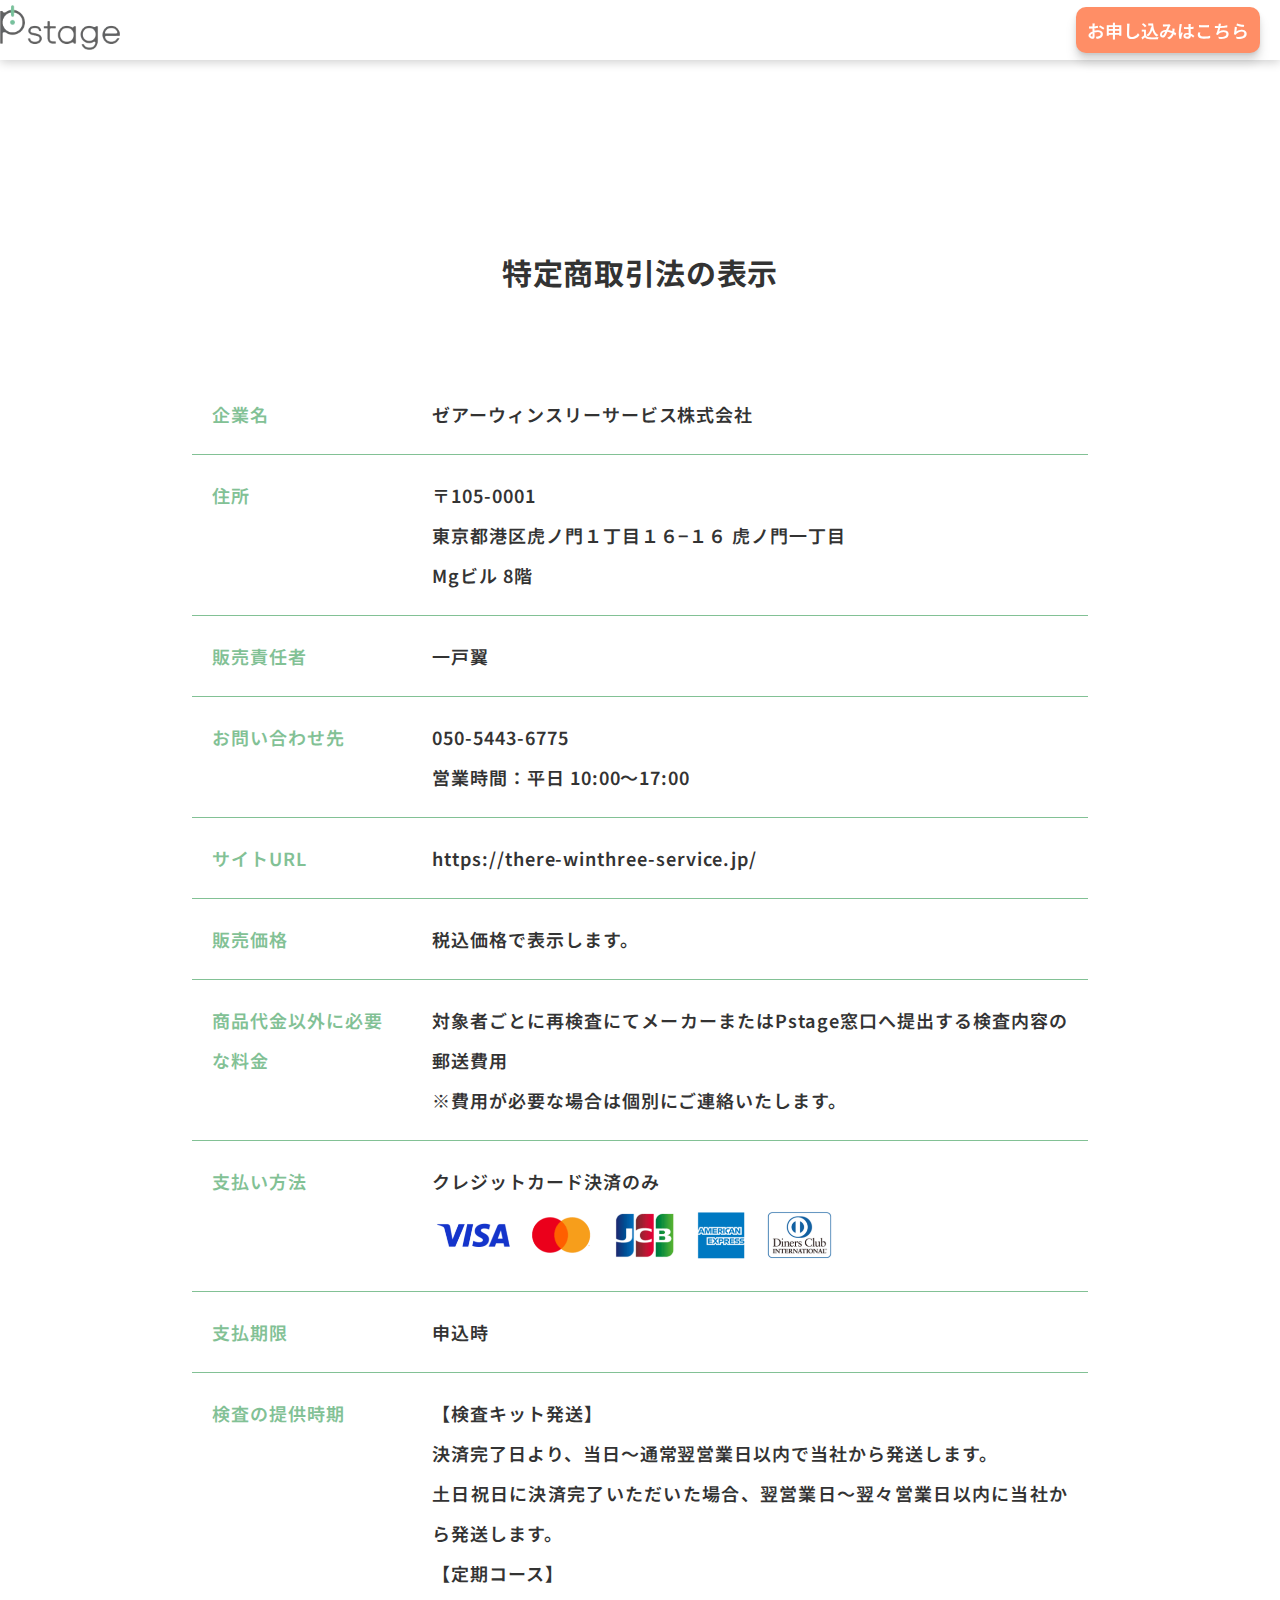
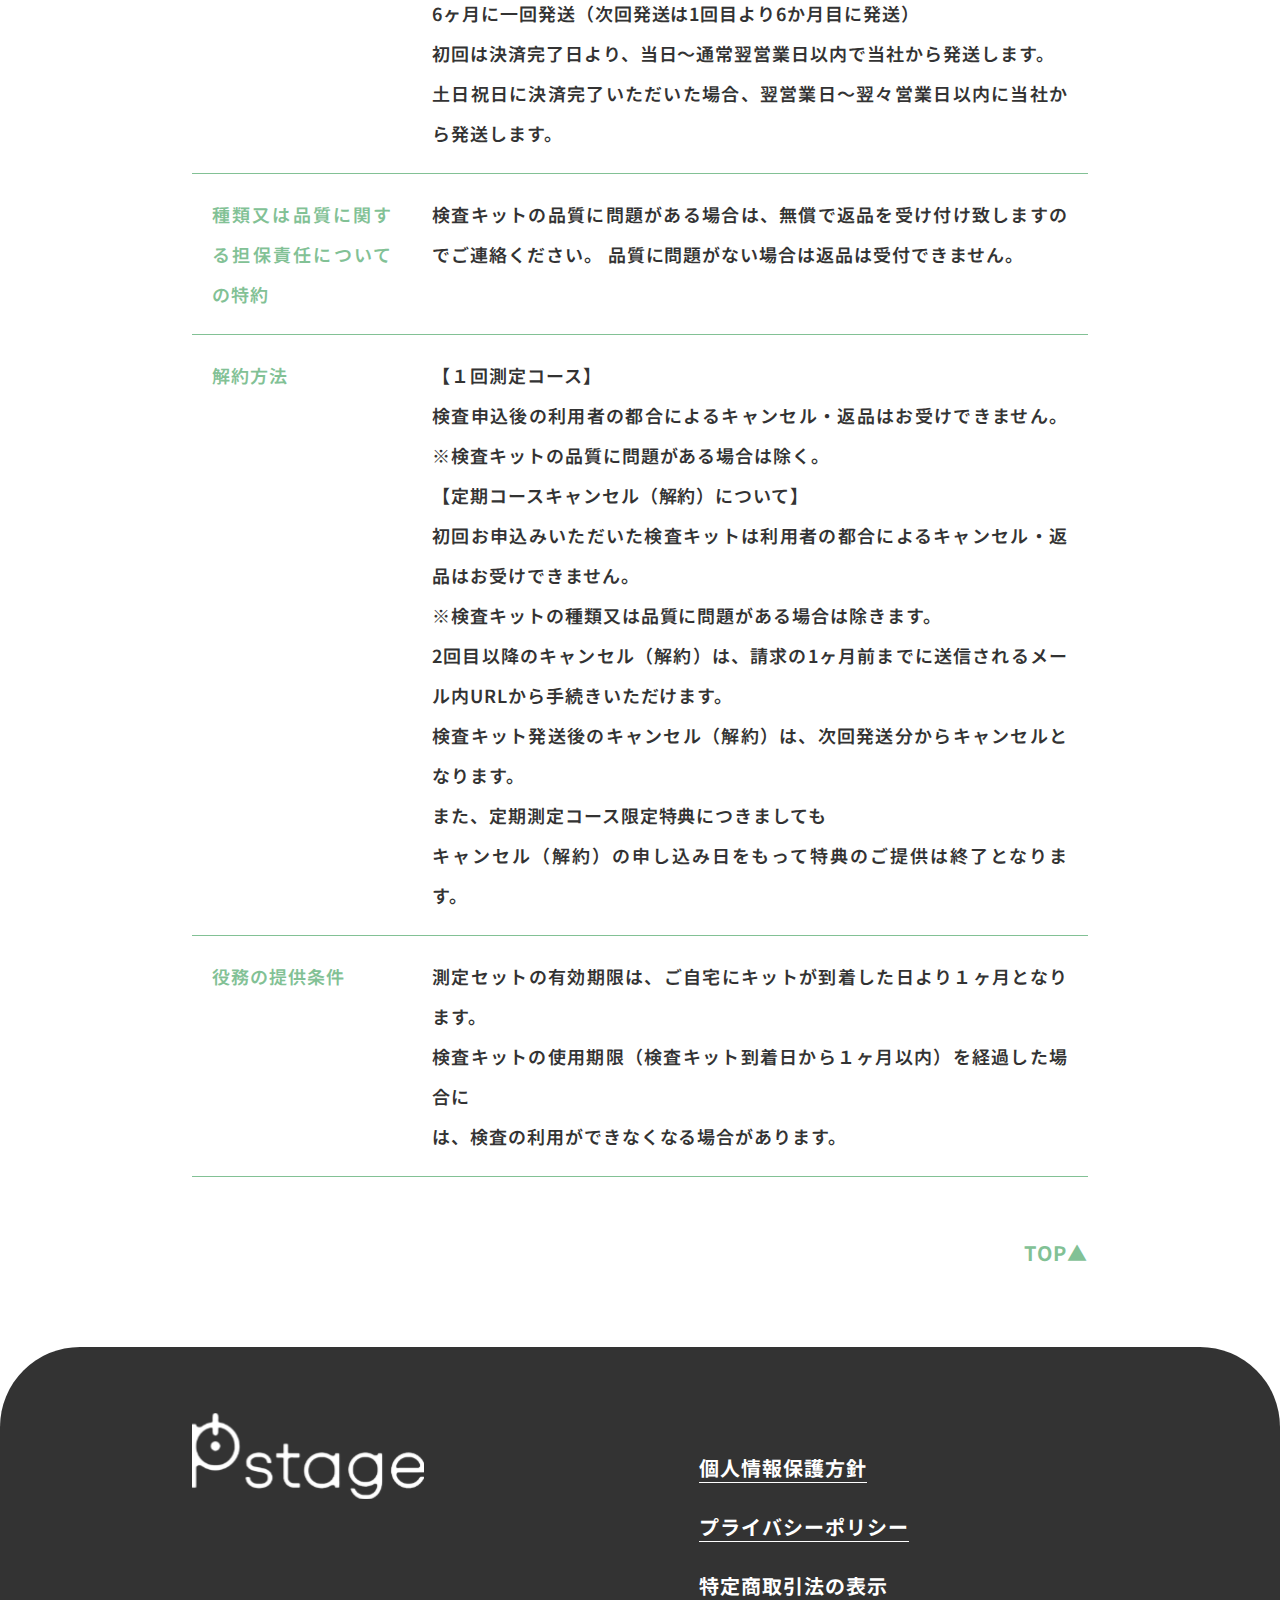
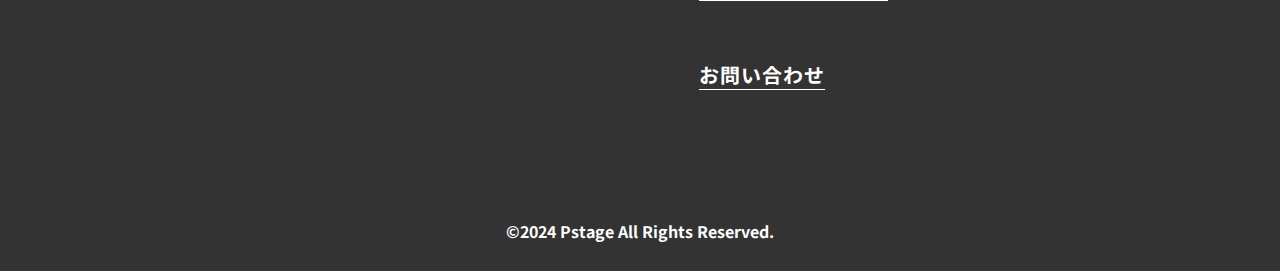
<file: public/tokusho.html>
<!DOCTYPE html>
<html lang="ja">
    <head>
        <meta charset="utf-8">
        <meta name="viewport" content="width=device-width, initial-scale=1.0">
        <meta http-equiv="X-UA-Compatible" content="IE=edge,chrome=1">
        <title>Pstage | 自宅でカンタン！郵便いらずのがん検査キット</title>
        <link rel="icon" href="data:,">
        <!-- ogp -->
        <meta property="og:type" content="website">
        <meta property="og:title" content="Pstage | 自宅でカンタン！郵便いらずのがん検査キット">
        <meta property="og:description" content="P-stageは、採取した尿の郵送を必要としない唯一のがんリスク早期発見キットです。">
        <meta property="og:site_name" content="Pstage">
        <!-- <meta property="og:image" content="../images/common/ogp.jpg"> -->
        <!-- iOSの数字が青くなるのを防止する -->
        <meta name="format-detection" content="telephone=no" />
        <meta content="date=no" name="format-detection" />
        <!-- google font -->
        <link rel="preconnect" href="https://fonts.googleapis.com">
        <link rel="preconnect" href="https://fonts.gstatic.com" crossorigin>
        <link href="https://fonts.googleapis.com/css2?family=Noto+Sans+JP:wght@100..900&display=swap" rel="stylesheet">
        <!-- stylesheet -->
        <!-- Google Tag Manager -->
        <script>(function(w,d,s,l,i){w[l]=w[l]||[];w[l].push({'gtm.start':
                new Date().getTime(),event:'gtm.js'});var f=d.getElementsByTagName(s)[0],
            j=d.createElement(s),dl=l!='dataLayer'?'&l='+l:'';j.async=true;j.src=
            'https://www.googletagmanager.com/gtm.js?id='+i+dl;f.parentNode.insertBefore(j,f);
        })(window,document,'script','dataLayer','GTM-PJQRWF4J');</script>
        <!-- End Google Tag Manager -->

        <script src="https://code.jquery.com/jquery-3.7.1.js" integrity="sha256-eKhayi8LEQwp4NKxN+CfCh+3qOVUtJn3QNZ0TciWLP4=" crossorigin="anonymous"></script>
        <!-- <script src="../index.js"></script> -->
    <script defer src="tokusho.5680cd93a1bc8e16c199.js"></script><link href="src_css_reset_css-src_css_top_css.13429810ac94dcf8074d.css" rel="stylesheet"><link href="tokusho.582f1e17a10d6f5b9c14.css" rel="stylesheet"></head>
    <body>
    <!-- Google Tag Manager (noscript) -->
    <noscript><iframe src="https://www.googletagmanager.com/ns.html?id=GTM-PJQRWF4J"
                      height="0" width="0" style="display:none;visibility:hidden"></iframe></noscript>
    <!-- End Google Tag Manager (noscript) -->
        <header>
            <div class="header_inner">
                <a href="index.html"><img class="header_logo" src="img/logo.svg" alt="Pstageのロゴ"></a>
                <button class="header_btn"><a href="index.html#price">お申し込みはこちら</a></button>
            </div>
        </header>
        <main>
            <section id="tokusho">
                <div class="tokusho_wrapper">
                    <h1>特定商取引法の表示</h1>
                    <div class="tokusho_grid content_grid">
                        <div class="tokusho_content">
                            <table class="tokusho_table">
                                <tr>
                                    <th>企業名</th>
                                    <td>ゼアーウィンスリーサービス株式会社</td>
                                </tr>
                                <tr>
                                    <th>住所</th>
                                    <td>
                                        〒105-0001<br>
                                        東京都港区虎ノ門１丁目１６−１６ 虎ノ門一丁目<br>
                                        Mgビル 8階
                                    </td>
                                </tr>
                                <tr>
                                    <th>販売責任者</th>
                                    <td>一戸翼</td>
                                </tr>
                                <tr>
                                    <th>お問い合わせ先</th>
                                    <td>
                                        <a href="tel:050-5443-6775"> 050-5443-6775</a><br>
                                        営業時間：平日 10:00～17:00
                                    </td>
                                </tr>
                                <tr>
                                    <th>サイトURL</th>
                                    <td>
                                        <a href="https://there-winthree-service.jp/">https://there-winthree-service.jp/</a>
                                    </td>
                                </tr>
                                <tr>
                                    <th>販売価格</th>
                                    <td>
                                        税込価格で表示します。
                                    </td>
                                </tr>
                                <tr>
                                    <th>商品代金以外に必要<br class="pc">な料金</th>
                                    <td>
                                        対象者ごとに再検査にてメーカーまたはPstage窓口へ提出する検査内容の郵送費用<br>
                                        ※費用が必要な場合は個別にご連絡いたします。
                                    </td>
                                </tr>
                                <tr>
                                    <th>支払い方法</th>
                                    <td>
                                        <p>クレジットカード決済のみ</p>
                                        <img src="img/credit.png" alt="クレジットカードの画像">
                                    </td>
                                </tr>
                                <tr>
                                    <th>支払期限</th>
                                    <td>
                                        申込時
                                    </td>
                                </tr>
                                <tr>
                                    <th>検査の提供時期</th>
                                    <td>
                                        【検査キット発送】<br>
                                        決済完了日より、当日～通常翌営業日以内で当社から発送します。<br>
                                        土日祝日に決済完了いただいた場合、翌営業日～翌々営業日以内に当社から発送します。<br>
                                        【定期コース】<br>
                                        6ヶ月に一回発送（次回発送は1回目より6か月目に発送）<br>
                                        初回は決済完了日より、当日～通常翌営業日以内で当社から発送します。<br>
                                        土日祝日に決済完了いただいた場合、翌営業日～翌々営業日以内に当社から発送します。
                                    </td>
                                </tr>
                                <tr>
                                    <th>種類又は品質に関する<br class="sp">担保責任についての特約</th>
                                    <td>
                                        検査キットの品質に問題がある場合は、無償で返品を受け付け致しますのでご連絡ください。
                                        品質に問題がない場合は返品は受付できません。
                                    </td>
                                </tr>
                                <tr>
                                    <th>解約方法</th>
                                    <td>
                                        【１回測定コース】<br>
                                        検査申込後の利用者の都合によるキャンセル・返品はお受けできません。※検査キットの品質に問題がある場合は除く。<br>
                                        【定期コースキャンセル（解約）について】<br>
                                        初回お申込みいただいた検査キットは利用者の都合によるキャンセル・返品はお受けできません。<br>
                                        ※検査キットの種類又は品質に問題がある場合は除きます。<br>
                                        2回目以降のキャンセル（解約）は、請求の1ヶ月前までに送信されるメール内URLから手続きいただけます。<br>
                                        検査キット発送後のキャンセル（解約）は、次回発送分からキャンセルとなります。<br>
                                        また、定期測定コース限定特典につきましても<br>
                                        キャンセル（解約）の申し込み日をもって特典のご提供は終了となります。
                                    </td>
                                </tr>
                                <tr>
                                    <th>役務の提供条件</th>
                                    <td>
                                        測定セットの有効期限は、ご自宅にキットが到着した日より１ヶ月となります。<br>
                                        検査キットの使用期限（検査キット到着日から１ヶ月以内）を経過した場合に<br class="pc">
                                        は、検査の利用ができなくなる場合があります。
                                    </td>
                                </tr>
                            </table>
                            <div class="top_back_wrapper">
                                <button class="top_back_btn">TOP▲</button>
                            </div>
                        </div>
                    </div>
                </div>
            </section>
        </main>
        <footer>
            <div class="content_grid footer_grid">
                <div class="footer_content">
                    <div class="footer_upper">
                        <div class="footer_content_left">
                            <a href="index.html"><img src="img/footer_logo.svg" alt="Pstageのロゴ"></a>
                        </div>
                        <div class="footer_content_right">
                            <div class="footer_item">
                                <p class="underline"><a href="https://there-winthree-service.jp/privacy" target="_blank">個人情報保護方針</a></p>
                            </div>
                            <div class="footer_item">
                                <p class="underline"><a href="https://there-winthree-service.jp/policy" target="_blank">プライバシーポリシー</a></p>
                            </div>
                            <div class="footer_item">
                                <p class="underline"><a href="tokusho.html">特定商取引法の表示</a></p>
                            </div>
                            <div class="footer_item">
                                <p class="underline"><a href="https://docs.google.com/forms/d/e/1FAIpQLSdxWgd-EjG5sRHEtqkqScwPsOKMQFlbLu97ttgpVp7Kr_cQAQ/viewform" target="_blank">お問い合わせ</a></p>
                            </div>
                        </div>
                    </div>
                    <div class="footer_copy">©2024 Pstage All Rights Reserved.</div>
                </div>
            </div>
        </footer>
    </body>
</html>
</file>
<file: public/tokusho.582f1e17a10d6f5b9c14.css>
/*!*****************************************************************************!*\
  !*** css ./node_modules/css-loader/dist/cjs.js!./src/css/lower/tokusho.css ***!
  \*****************************************************************************/
#tokusho {
    padding-top: 160px;
    padding-bottom: 80px;
}

.tokusho_wrapper h1 {
    font-size: 30px;
    letter-spacing: 0.04rem;
    font-weight: bold;
    text-align: center;
}

.tokusho_grid {
    padding-top: 80px;
}

.tokusho_content {
    grid-column: 2 / 3;
}

.tokusho_table tr {
    display: flex;
    flex-direction: row;
    gap: 40px;
    padding: 20px;
    border-bottom: 1px solid #82C195;
    font-size: 18px;
    font-weight: 600;
    letter-spacing: 0.06rem;
    line-height: 40px;
    text-align: justify;
}

.tokusho_table th {
    min-width: 180px;
    width: 180px;
    color: #82C195;
}

.tokusho_table td img {
    width: 400px;
    padding-top: 10px;
}

footer {
    background-color: #FFF;
}

@media (max-width: 767px) {
    #tokusho {
        padding-bottom: 40px;
    }

    .tokusho_grid {
        padding-top: 40px;
    }

    .tokusho_grid {
        grid-template-columns: 1fr 89.8vw 1fr;
    }

    .tokusho_table tr {
        display: flex;
        flex-direction: column;
        gap: 10px;
        padding: 20px 0;
        border-bottom: 1px solid #82C195;
        font-size: 16px;
        font-weight: 600;
        letter-spacing: 0.06rem;
        line-height: 24px;
    }
    
    .tokusho_table th {
        width: 100%;
    }
    

    .tokusho_table td img {
        width: 350px;
    }
}

/*# sourceMappingURL=[data-uri]*/
</file>
